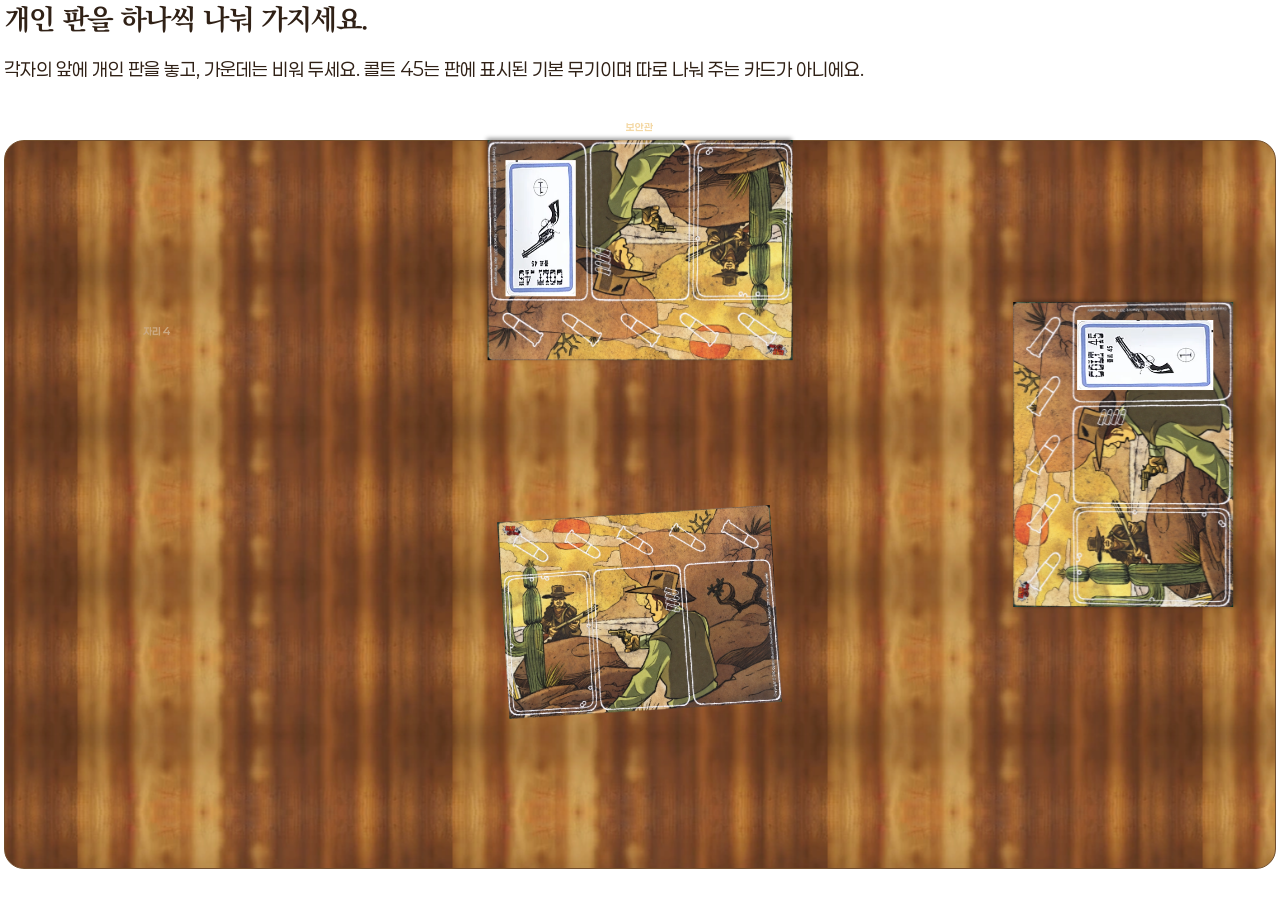
<file: setup-original.html>
<!doctype html><html lang="ko"><head><meta charset="utf-8"><meta name="viewport" content="width=device-width,initial-scale=1"><link rel="stylesheet" href="legacy-style.css"><link rel="stylesheet" href="legacy-figma.css"><link rel="stylesheet" href="paperlogy.css"><style>html,body{margin:0;background:transparent!important}main{padding:0!important;max-width:none!important;min-height:0!important}.setup-film{padding:0!important;background:transparent!important;border:0!important;box-shadow:none!important}.setup-film-caption{margin-top:18px!important}.setup-film-caption h3{font-size:25px!important;color:#302116!important}.setup-film-caption p{color:#302116!important;font-size:16px!important}.setup-film-caption>p:first-child{display:none}#setup-film-progress,#setup-film-back,#setup-film-next{display:none!important}.setup-film-board{width:100%;max-height:none!important}.setup-film-reference{margin:10px 0!important}.setup-film-reference img{width:100%;height:auto}.setup-film-touch{cursor:pointer}body{padding:0 4px 8px!important}.setup-film-board[data-stage="0"].is-dealing .setup-real-mat{animation:none!important}html,body{height:100%;overflow:hidden!important}main{height:100%;min-height:0!important}.setup-film{height:100%;display:flex;flex-direction:column}#setup-film-touch{min-height:0;flex:1;display:flex;flex-direction:column}.setup-film-board{height:calc(100svh - 205px)!important;min-height:200px;aspect-ratio:auto!important;flex:none}.setup-film-caption{margin-top:14px!important;min-height:175px}.setup-film-caption h3{font-size:23px!important;line-height:1.55!important;margin-bottom:10px!important}.setup-film-caption p{font-size:15px!important;line-height:1.8!important}.setup-film-reference{flex:1;min-height:0;display:flex;flex-direction:column;align-items:center;justify-content:center}.setup-film-reference[hidden]{display:none!important}.setup-film-reference img{max-height:70svh;width:100%;object-fit:contain}.setup-film-board .setup-real-mat>img{aspect-ratio:1479/1064}.setup-film-board .card-image{background-color:#e9d3ac}@media(max-height:540px){.setup-film-board{height:calc(100svh - 175px)!important;min-height:160px}.setup-film-caption{min-height:150px}.setup-film-caption h3{font-size:20px!important}.setup-film-caption p{font-size:13px!important}}
.setup-film-board[data-stage="0"] .setup-film-table-ring,.setup-film-board[data-stage="4"] .setup-film-table-ring{inset:4% 0 0!important;border-radius:20px!important;background:#674326 url('assets/figma-wood.webp') center/375px auto!important;border:1px solid #74502e!important}.setup-distribution{background:#674326 url('assets/figma-wood.webp') center/375px auto!important}.setup-distribution-title,.setup-distribution-person{color:#fff0d0!important;text-shadow:0 1px 3px #211308}
.setup-film-board[data-stage="0"] .setup-film-table-ring,.setup-film-board[data-stage="4"] .setup-film-table-ring{inset:0!important}.setup-film-board[data-stage="0"] .setup-film-seat,.setup-film-board[data-stage="4"] .setup-film-seat{width:24%!important}
.setup-film-caption{order:-1;margin:0 0 18px!important;min-height:0!important;flex:none}.setup-film-caption h3{font-family:'KoPub Batang',serif!important;font-size:28px!important;font-weight:700!important;line-height:1.5!important;letter-spacing:-1px;margin:0 0 12px!important}.setup-film-caption p{font-family:Paperlogy,sans-serif!important;font-size:18px!important;font-weight:400!important;line-height:1.8!important;word-break:keep-all}.setup-film-board{height:calc(100svh - 200px)!important;flex:1;min-height:190px;max-height:470px!important}#setup-film-touch{gap:0}.setup-film-reference{order:1}body{padding-top:0!important}@media(max-width:400px){.setup-film-caption h3{font-size:25px!important}.setup-film-caption p{font-size:16px!important}}
.setup-film-board[data-stage="0"] .setup-real-mat,.setup-film-board[data-stage="4"] .setup-real-mat{transform:rotate(var(--seat-rotation,0deg));transform-origin:center}.setup-film-board[data-stage="0"] .setup-dealt-hand,.setup-film-board[data-stage="4"] .setup-dealt-hand{transform:rotate(var(--seat-rotation,0deg));transform-origin:center}.sheriff-life-prompt{position:absolute;left:3%;right:3%;bottom:5%;padding:13px 8px;background:#eed8ac;color:#9d2b20;border:2px solid #9d2b20;text-align:center;font:700 16px/1.6 Paperlogy,sans-serif;z-index:20;word-break:keep-all}.sheriff-extra-bullet{filter:drop-shadow(0 0 4px #c42f22)}
html,body{-webkit-text-size-adjust:100%;text-size-adjust:100%}.setup-film-caption h3{overflow-wrap:break-word;white-space:normal!important}.setup-film-caption p{white-space:normal!important;overflow-wrap:break-word;line-height:1.75!important}.setup-motion-status{min-height:54px;padding:8px 0 0;box-sizing:border-box}.setup-motion-status[hidden]{display:none!important}.setup-motion-status .sheriff-life-prompt{position:static!important;margin:0;padding:7px 9px;font-size:14px;line-height:1.65;border:1px solid #9d2b20;box-sizing:border-box;white-space:normal}.setup-life-callout{font-size:14px!important;white-space:normal!important;line-height:1.6!important;padding:7px!important}.setup-film-caption{flex:none;position:relative;z-index:1}.setup-film-board{flex:1!important;min-height:150px!important;height:auto!important;max-height:none!important}.setup-film-board .setup-seat-label{white-space:nowrap;font-size:10px!important}.setup-film-board:not([data-stage="0"]):not([data-stage="4"]) .setup-film-seat.is-my-seat{max-width:94%}
.setup-film-board[data-stage="4"] .setup-dealt-hand{display:none!important}.setup-film-board[data-stage="4"] .setup-film-center{left:50%!important;right:auto!important;top:50%!important;transform:translate(-50%,-50%);width:114px!important;grid-template-columns:48px 48px!important;gap:18px!important}.setup-film-board[data-stage="4"] .setup-film-draw>.setup-card-reverse,.setup-film-board[data-stage="4"] .setup-film-discard>span{width:48px!important;height:72px!important;aspect-ratio:auto!important;min-height:0!important;max-height:72px!important}.setup-film-board[data-stage="4"] .setup-film-center b{font-size:11px!important;color:#ffe9c7!important;line-height:1.5;white-space:nowrap}.setup-motion-status .setup-turn-cue{position:static;left:auto;right:auto;bottom:auto;width:100%;font-size:14px;line-height:1.6;min-height:0;margin:0;padding:6px 9px;background:#ead3a7;color:#58351e;border:1px solid #9d794c;box-sizing:border-box}.setup-motion-status .setup-turn-cue:before{font-size:16px}.setup-film-board[data-stage="4"] .setup-film-seat{width:22%!important}
.setup-film-board[data-stage="4"] .setup-film-center{left:calc(50% - 57px)!important;top:calc(50% - 47px)!important;transform:none!important;animation:none!important}
</style></head><body><main><div class="setup-film"><div id="setup-film-progress"></div><div id="setup-film-touch" class="setup-film-touch"><div id="setup-film-board" class="setup-film-board" data-stage="0"><div class="setup-film-table-ring"></div><div id="setup-film-seats"></div><div class="setup-film-center"><div class="setup-film-draw"><span class="setup-card-reverse" aria-hidden="true">BANG!</span><b>뽑는 더미</b></div><div class="setup-film-discard" role="img" aria-label="버린 카드 더미를 놓을 빈 자리"><span aria-hidden="true"></span></div></div></div>
<div class="setup-film-caption"><p id="setup-film-step-label"></p><h3 id="setup-film-title"></h3><p id="setup-film-description"></p><div id="setup-motion-status" class="setup-motion-status" aria-live="polite" hidden></div></div></div><figure id="setup-film-reference" class="setup-film-reference" hidden><img src="assets/reference-card-clean.png" alt="참조표 카드"><p>참조표를 옆에 놓고 확인하세요.</p></figure><button id="setup-film-back"></button><button id="setup-film-next"></button></div></main><script src="setup-original.js?v=20261030-clear"></script></body></html>
</file>
<file: legacy-style.css>
@import url('https://fonts.googleapis.com/css2?family=Noto+Sans+KR:wght@400;500;600;700;800;900&family=Rye&display=swap');
:root{--paper:#f3e8ce;--ink:#35251d;--muted:#79634e;--red:#a33728;--gold:#c4974e;--line:#cbb68e;--wood:#37251e}*{box-sizing:border-box}html{scroll-behavior:smooth;scroll-padding-top:76px}body{margin:0;color:var(--ink);background:var(--wood);font-family:'Noto Sans KR',sans-serif;font-size:16px;line-height:1.75}button,input,select{font:inherit}button,a,input,select{-webkit-tap-highlight-color:transparent}button,a{touch-action:manipulation}button{cursor:pointer}a{color:inherit}button:focus-visible,a:focus-visible,input:focus-visible,select:focus-visible,summary:focus-visible{outline:3px solid #b26329;outline-offset:4px}main{max-width:1000px;margin:auto;background:var(--paper);background-image:url("data:image/svg+xml,%3Csvg viewBox='0 0 200 200' xmlns='http://www.w3.org/2000/svg'%3E%3Cfilter id='n'%3E%3CfeTurbulence type='fractalNoise' baseFrequency='.8' numOctaves='3' stitchTiles='stitch'/%3E%3C/filter%3E%3Crect width='100%25' height='100%25' opacity='.055' filter='url(%23n)'/%3E%3C/svg%3E")}h1,h2,h3,p{margin-top:0}h2{font-size:30px;line-height:1.4;letter-spacing:-1.4px;margin-bottom:14px}h3{font-size:20px;line-height:1.5;letter-spacing:-.7px}p{margin-bottom:16px}small{font-size:12px;line-height:1.65}button{border:0}button,summary{min-height:44px}.masthead{max-width:1000px;margin:auto;display:flex;align-items:center;gap:16px;padding:18px 36px;color:#f0dbab;border-bottom:1px solid #77583c;background:repeating-linear-gradient(0deg,#37251e 0,#37251e 4px,#3b2821 5px,#3b2821 7px)}.brand,.footer-brand{font-family:Rye,Georgia,serif;font-size:34px;letter-spacing:-2px;text-decoration:none;line-height:1}.masthead>span{font-size:9px;letter-spacing:2px;line-height:1.5}.masthead>span b{font-size:11px;letter-spacing:1px}.masthead button{margin-left:auto;background:transparent;color:#efdcb3;font-size:12px;border:1px solid #927248;padding:4px 12px}.hero{padding:56px 48px 100px;display:flex;align-items:center;position:relative;overflow:hidden;border-bottom:5px solid var(--wood)}.hero-copy{position:relative;z-index:2;flex:1}.eyebrow{font-size:10px;font-weight:800;letter-spacing:2.5px;color:var(--red);display:block;margin-bottom:14px}h1{font-size:46px;letter-spacing:-2.5px;line-height:1.38;margin-bottom:18px;font-weight:900}h1 em{font-style:normal;color:var(--red)}.hero p:not(.eyebrow){color:var(--muted);font-size:15px}.facts{display:flex;gap:0;margin:22px 0;font-size:11px;font-weight:700}.facts span+span{border-left:1px solid var(--line);margin-left:10px;padding-left:10px}.primary,.secondary{display:flex;align-items:center;justify-content:space-between;gap:16px;padding:15px 20px;text-decoration:none;font-weight:800;border:1px solid var(--ink);min-height:52px}.primary{background:var(--red);color:#fff3d8;box-shadow:3px 3px 0 #69402a;max-width:420px}.secondary{background:transparent;width:100%;margin-top:22px}.primary span{font-size:24px;line-height:1}.hero-art{width:230px;background:#dfc69c;border:1px solid #a17d4c;padding:16px 26px 12px;transform:rotate(7deg);box-shadow:7px 9px 0 #37251d16;position:relative;margin-left:28px;z-index:1}.wanted{display:block;font-family:Rye,Georgia,serif;font-size:28px;text-align:center;letter-spacing:1px;margin-bottom:12px;border-bottom:3px double #785234}.art-caption{font-size:10px;letter-spacing:2px;text-align:center;display:block;margin-top:10px;font-weight:800}.landscape{position:absolute;bottom:0;left:0;width:100%;height:80px;fill:#a4805344}.mode-nav{position:sticky;top:0;z-index:10;display:flex;border-bottom:1px solid var(--line);background:#efe0bfdc;backdrop-filter:blur(12px);padding:0 36px}.mode-nav button{background:transparent;flex:1;color:var(--muted);font-size:14px;font-weight:700;padding:18px 4px;border-bottom:3px solid transparent}.mode-nav button[aria-selected=true]{color:var(--red);border-color:var(--red)}.view{padding:40px 48px 20px}.view[hidden]{display:none}.section-head p{color:var(--muted);font-size:15px}.player-picker{padding:18px 0;border-top:3px double var(--line);border-bottom:3px double var(--line);margin:24px 0}.player-picker>span{font-size:14px;font-weight:700}.segmented{display:flex;gap:8px;margin:12px 0}.segmented button{background:#e7d8b8;flex:1;border:1px solid #baa078;font-weight:800;padding:8px}.segmented button[aria-pressed=true]{background:var(--wood);color:var(--paper);border-color:var(--wood)}#composition{font-size:13px;color:var(--muted);margin:0}.role-grid{display:grid;grid-template-columns:repeat(4,1fr);gap:20px;margin:28px 0}.role{display:flex;flex-direction:column;gap:12px;text-align:center}.role .card-image{width:100%;max-width:138px;margin:auto;filter:sepia(.16);box-shadow:3px 4px 0 #39251d18}.role h3{margin:0;color:var(--red);font-size:18px}.role p{font-size:13px;line-height:1.6;margin:0}.role small{color:var(--muted)}.tip{display:flex;gap:14px;padding:20px 0;border-top:1px solid var(--line);border-bottom:1px solid var(--line);margin:26px 0}.tip>span{font-size:28px;line-height:1.2;color:var(--red)}.tip b{font-size:15px}.tip p{font-size:14px;color:var(--muted);margin:7px 0 0}.paper-section,.turn-section,.combat-section,.end-section{margin-top:55px;padding-top:34px;border-top:3px double var(--ink)}.table-layout{padding:22px;background:repeating-linear-gradient(0deg,#44342a 0,#44342a 12px,#48372b 13px,#48372b 15px);color:var(--paper);border:5px solid #b39568;margin:24px 0}.table-label,.hand-label{font-size:12px;text-align:center;color:#ceb991}.table-label{margin-bottom:18px}.table-cards{display:grid;grid-template-columns:repeat(3,1fr);gap:18px;text-align:center}.table-cards>div>span{display:block;max-width:105px;margin:auto auto 8px;height:155px}.table-cards .card-image{max-height:155px;margin:auto;width:100px}.table-cards b{display:block;font-size:13px}.table-cards small{display:block;color:#d9c5a3;margin-top:5px}.card-back{background:repeating-linear-gradient(45deg,#764d31 0,#764d31 3px,#8b603d 3px,#8b603d 6px);border:5px double #d7bd8d;display:grid!important;place-content:center;font-family:Georgia,serif;font-size:48px;transform:rotate(-4deg)}.bullets{color:#e4b15c;text-align:center;letter-spacing:6px;margin:20px 0 14px;font-size:23px}.bullets span{letter-spacing:0;font-size:11px;margin-left:8px;color:#dbc79f}.hand-label{border-top:1px dashed #997b50;padding-top:13px}.setup-list{counter-reset:item;list-style:none;padding:0}.setup-list li{position:relative;padding:0 0 24px 39px}.setup-list li:before{counter-increment:item;content:counter(item);position:absolute;left:0;top:0;width:26px;height:26px;background:var(--red);color:var(--paper);text-align:center;line-height:26px;font-size:12px;font-weight:900;border-radius:50%}.setup-list b,.setup-list span{display:block}.setup-list b{font-size:16px}.setup-list span{font-size:14px;color:var(--muted);margin-top:4px}.ink-note{font-size:12px;color:var(--muted)}.turn-flow{display:flex;margin:25px 0;gap:16px}.turn-flow>div{flex:1;border-top:2px solid var(--ink);padding-top:12px}.turn-flow>div>span{font-family:Georgia,serif;font-size:28px;color:var(--red);font-weight:700}.turn-flow h3{font-size:17px;margin:6px 0}.turn-flow p{font-size:13px;color:var(--muted);margin:0}.rule-strip{border:1px solid #a78b60;background:#e7d3ac;padding:16px;margin:24px 0}.rule-strip>b{font-size:13px}.rule-strip p{font-size:14px;margin:4px 0 0}.rule-strip strong{color:var(--red)}.border-guide{display:flex;gap:24px}.border-guide>div{flex:1}.border-guide b{font-size:14px}.border-guide p{font-size:13px;color:var(--muted)}.border-sample{display:inline-block;width:14px;height:20px;vertical-align:middle;border:3px solid;margin-right:6px}.brown{border-color:#b17a37}.blue{border-color:#587391}details{border-bottom:1px solid var(--line)}summary{padding:16px 23px 16px 0;list-style:none;cursor:pointer;font-weight:700;font-size:15px;position:relative}summary:after{content:'+';position:absolute;right:2px;top:13px;font-size:22px;color:var(--red)}details[open]>summary:after{content:'−'}details p{font-size:14px;color:var(--muted);margin-bottom:20px}.text-button{padding:0;color:var(--red);background:none;text-decoration:underline;font-size:14px}.practice{margin-top:30px;padding:20px;border:1px dashed #a38558}.practice h3{font-size:16px}.quiz-options{display:flex;gap:8px}.quiz-options button{flex:1;font-size:12px;background:#e1cda6;border:1px solid #a78b60;padding:10px}.quiz-options button.chosen{background:var(--ink);color:var(--paper)}#quiz-result{font-size:12px;margin:14px 0 0;color:var(--muted)}.shootout{display:flex;gap:22px;align-items:center;justify-content:center;margin:28px 0}.visual-card{background:none;padding:0;width:150px;text-align:center;color:var(--ink)}.visual-card>b,.visual-card>small{display:block;margin-top:8px}.visual-card .card-image{box-shadow:4px 5px 0 #39251d18}.shoot-arrow{font-size:32px;color:var(--red)}.combat-caption{text-align:center;font-size:15px}.distance-demo{padding:24px;background:#e9dbba;border:1px solid var(--line);margin-top:30px}.distance-demo>p{font-size:14px;color:var(--muted)}.seat-map{height:240px;width:260px;margin:24px auto;position:relative}.seat-map:before{content:'TABLE';display:grid;place-items:center;position:absolute;inset:42px 27px;background:#66503a;border:7px double #b89967;border-radius:50%;color:#d8bf92;font-family:Georgia,serif;letter-spacing:4px;font-size:12px}.seat-map button{position:absolute;width:52px;height:52px;border-radius:50%;background:var(--paper);border:1px solid #b09568;color:var(--ink);font-size:13px;font-weight:700;left:calc(50% + var(--x) - 26px);top:calc(50% + var(--y) - 26px)}.seat-map button[aria-pressed=true]{background:var(--red);color:var(--paper);border-color:var(--red)}.seat-map button.me{background:var(--ink);color:var(--paper)}.distance-controls label{display:flex;align-items:center;gap:8px;font-size:13px;margin:12px 0}.distance-controls select{min-width:0;flex:1;padding:10px;background:#f8eed8;color:var(--ink);border:1px solid var(--line);font-size:13px}.distance-controls input{accent-color:var(--red);width:18px;height:18px}.distance-result{color:var(--red)!important;font-weight:800;font-size:16px!important;border-top:1px solid var(--line);padding-top:15px;margin-top:20px}.end-rules>div{padding:20px 0;border-bottom:1px solid var(--line)}.end-rules p{font-size:14px;color:var(--muted);margin:8px 0 0}.end-section>.primary{margin-top:30px;width:100%;max-width:none}.turn-ticket{display:grid;grid-template-columns:82px 1fr;gap:12px;border-top:3px double var(--ink);border-bottom:3px double var(--ink);padding:22px 0;font-size:14px}.turn-ticket b{color:var(--red)}.subheading{margin-top:32px}.search-box{display:flex;border:1px solid #a68b64;background:#fbf3e0;padding:8px 14px;gap:12px;align-items:center}.search-box span{font-size:24px}.search-box input{background:none;width:100%;min-width:0;border:none;padding:6px 0;color:var(--ink);font-size:15px}.filters{display:flex;gap:8px;overflow:auto;margin:16px 0 18px;padding-bottom:5px}.filters button{flex-shrink:0;background:transparent;border:1px solid var(--line);padding:8px 14px;color:var(--muted);font-size:12px;min-height:40px}.filters button[aria-pressed=true]{background:var(--ink);color:var(--paper);border-color:var(--ink)}.card-grid{display:grid;grid-template-columns:repeat(4,1fr);gap:25px 22px}.index-card{background:none;color:var(--ink);padding:0;display:flex;flex-direction:column;text-align:left}.index-card .card-image{width:100%;max-height:240px;max-width:155px;align-self:center;box-shadow:3px 4px 0 #35251d16}.index-card b{margin-top:12px;font-size:15px}.index-card small{color:var(--muted);margin-top:3px}.card-image{display:block;background-image:url('assets/cards.webp');background-repeat:no-repeat;flex-shrink:0}.card-image.loading{background-color:#dbc9a6}footer{margin:40px 48px 0;padding:30px 0;border-top:3px double var(--ink);color:var(--muted)}.footer-brand{color:var(--red);font-size:24px}footer>p{font-size:12px;margin:10px 0}footer summary{font-size:12px;font-weight:500}footer details p,footer details a{font-size:11px}dialog{background:var(--paper);color:var(--ink);border:2px solid #9d784a;padding:24px;max-width:500px;width:calc(100% - 28px);max-height:90dvh;overflow:auto;box-shadow:10px 10px 0 #160e0877}dialog::backdrop{background:#21170fe0;backdrop-filter:blur(3px)}.dialog-close{display:block;margin-left:auto;background:none;color:var(--muted);font-size:13px;padding:8px}.dialog-card{width:185px;max-width:70%;margin:12px auto 24px}.dialog-label{color:var(--red);font-size:11px;letter-spacing:2px;font-weight:700}.dialog-summary{font-size:18px;font-weight:800}.dialog-detail{color:var(--muted);font-size:15px}.dialog-note{font-size:13px;border-top:1px solid var(--line);padding-top:14px}#toast{position:fixed;bottom:25px;left:50%;transform:translateX(-50%);background:var(--wood);color:var(--paper);font-size:13px;padding:12px 20px;box-shadow:0 3px 15px #0003;z-index:50;display:none;max-width:90%;white-space:nowrap}@media(min-width:800px){.view{max-width:850px;margin:auto}.hero .primary{font-size:14px}.paper-section .section-head,.turn-section .section-head{max-width:550px}.table-layout{max-width:570px;margin-left:auto;margin-right:auto}.distance-demo{max-width:570px;margin-left:auto;margin-right:auto}.mode-nav{padding:0 150px}}@media(max-width:600px){body{font-size:15px}.masthead{padding:15px 20px;gap:12px}.brand{font-size:29px}.masthead>span{font-size:8px;letter-spacing:1.5px}.masthead>span b{font-size:10px}.hero{padding:33px 22px 75px;display:block}.hero-copy{z-index:2}.hero .eyebrow{font-size:9px;letter-spacing:2px}.hero h1{font-size:32px;letter-spacing:-1.6px;max-width:300px}.hero p:not(.eyebrow){font-size:13px;line-height:1.8;max-width:270px}.hero-art{position:absolute;right:-23px;top:110px;width:127px;padding:10px 12px;opacity:.3;transform:rotate(12deg);margin:0}.hero-art .wanted{font-size:15px;margin-bottom:7px}.art-caption{font-size:7px;letter-spacing:1px}.hero .primary{max-width:none;font-size:13px;position:relative;z-index:3;margin-top:24px}.hero .facts{font-size:10px}.landscape{height:50px}.mode-nav{padding:0 15px}.mode-nav button{padding:15px 3px;font-size:12px}.view{padding:30px 22px 12px}h2{font-size:25px;letter-spacing:-1.1px}.eyebrow{font-size:9px}.section-head p{font-size:14px}.role-grid{grid-template-columns:repeat(2,1fr);gap:25px 20px}.role .card-image{max-width:115px}.role h3{font-size:17px}.role p{font-size:13px}.role small{font-size:11px}.tip{padding:18px 0;gap:10px}.tip b{font-size:14px}.tip p{font-size:13px}.paper-section,.turn-section,.combat-section,.end-section{margin-top:38px;padding-top:28px}.table-layout{padding:17px 12px}.table-cards{gap:12px}.table-cards>div>span{height:124px;max-width:80px}.table-cards .card-image{width:80px;max-height:124px}.table-cards small{font-size:10px}.setup-list b{font-size:15px}.setup-list span{font-size:13px}.turn-flow{gap:10px}.turn-flow h3{font-size:15px}.turn-flow p{font-size:11px}.turn-flow>div>span{font-size:25px}.rule-strip p{font-size:13px}.border-guide{gap:15px}.border-guide p{font-size:12px}.border-guide b{font-size:13px}.practice{padding:16px}.practice h3{font-size:15px}.shootout{gap:16px}.visual-card{width:120px}.visual-card small{font-size:10px}.distance-demo{padding:20px 16px}.distance-demo h3{font-size:17px}.card-grid{grid-template-columns:repeat(2,minmax(0,1fr));gap:25px 20px}.index-card .card-image{max-width:135px}.index-card b{font-size:14px}.index-card small{font-size:11px}.turn-ticket{grid-template-columns:68px 1fr;font-size:12px}footer{margin:28px 22px 0}dialog{padding:20px}.dialog-summary{font-size:17px}.dialog-detail{font-size:14px}}@media(prefers-reduced-motion:reduce){html{scroll-behavior:auto}}@media(max-width:350px){.view{padding-left:16px;padding-right:16px}.hero{padding-left:16px;padding-right:16px}h1{font-size:28px!important}.masthead>span{display:none}.quiz-options{flex-direction:column}.table-cards .card-image{width:67px}.table-cards>div>span{max-width:67px;height:105px}}

.rule-ask h2{margin:8px 0 12px;font-size:clamp(25px,5vw,36px)}.rule-ask>p{line-height:1.7}.rule-ask form{margin-top:24px}.rule-ask label{display:block;font-weight:700;margin-bottom:8px}.rule-ask textarea{box-sizing:border-box;width:100%;resize:vertical;min-height:108px;max-height:320px;padding:14px;border:1px solid #a58a62;border-radius:10px;background:#fffaf0;color:#34281d;font:inherit;line-height:1.6}.rule-ask textarea:focus-visible{outline:3px solid #8d552d;outline-offset:3px}.rule-ask-actions{display:flex;align-items:center;justify-content:space-between;gap:16px;margin-top:12px}.rule-ask-actions small{line-height:1.6}.rule-ask-actions button{flex-shrink:0}.rule-answer{margin-top:24px;border-top:1px solid #b69c77;padding-top:20px;overflow-wrap:anywhere}.rule-answer h3{font-size:20px;margin:0 0 12px}.rule-answer p{line-height:1.8;white-space:pre-line}.rule-answer article+article{margin-top:20px}.rule-answer .secondary{margin-top:8px}@media(max-width:520px){.rule-ask-actions{align-items:stretch;flex-direction:column}.rule-ask-actions button{width:100%}}

#combat .recovery-gallery-panel #life-cap{margin:24px 0 0}#distance-demo .range-callout b{white-space:normal;word-break:keep-all;line-height:1.6}
</file>
<file: legacy-figma.css>
@font-face{font-family:'KoPub Batang';font-style:normal;font-weight:400;src:url('assets/kopub-batang-regular.ttf') format('truetype');font-display:swap}
@font-face{font-family:'KoPub Batang';font-style:normal;font-weight:700 900;src:url('assets/kopub-batang-bold.ttf') format('truetype');font-display:swap}
:root{--paper:#dec19a;--ink:#24170f;--muted:#57402c;--line:#ab865d;--red:#922c21;--wood:#56351f}body{background:#674326 url('assets/figma-wood.webp') center top/375px 154px repeat;color:var(--ink)}main{max-width:430px;background:transparent;background-image:none;min-height:100dvh}.masthead{max-width:430px;padding:12px 18px;gap:14px;background:#3a271ee8}.masthead[hidden],.mode-nav[hidden],footer[hidden],.home[hidden],.home-summary[hidden]{display:none}.masthead .brand{font-size:25px;color:#eed3a4}.masthead #home-back{margin:0;border:0;padding:4px 0}.masthead #share{margin-left:auto}.home{position:relative;container-type:inline-size;width:100%;min-height:100dvh;height:auto;aspect-ratio:375 / 1080;background:url('assets/figma-wood.webp') center top/100% auto repeat-y;isolation:isolate;overflow:hidden}.home-cover{position:absolute;inset:0 auto auto 0;width:100%;height:auto;z-index:-1;display:block}.home-intro{position:absolute;top:57.067cqw;left:4.8cqw;width:90.133cqw;min-height:26.667cqw;display:flex;align-items:center;justify-content:center;background:#cba880;border:1.5px solid #38281d;box-shadow:2px 3px 4px #1f130b35;padding:3.2cqw 1.6cqw}.home-intro p{font-family:'KoPub Batang',serif;font-weight:700;text-align:center;font-size:4.267cqw;line-height:6.4cqw;letter-spacing:-.13cqw;margin:0}.home-players{position:absolute;top:90.133cqw;left:6.4cqw;width:87.2cqw;display:flex;justify-content:space-between;gap:4cqw}.home-players button{font-family:'KoPub Batang',serif;font-weight:700;font-size:4.267cqw;line-height:1.3;min-height:44px;height:12cqw;width:17.6cqw;padding:0;color:#24170f;background:linear-gradient(135deg,#f1dcb6 5%,#b28454 68%,#68432b);border:1.5px solid #3d281b;box-shadow:1px 2px 3px #20140955}.home-players button[aria-pressed=true]{border:3px solid #71301f;background:linear-gradient(135deg,#e8c189,#9a6638);box-shadow:inset 0 0 0 1px #f5dca8}.home-summary{position:absolute;top:107.2cqw;left:5.6cqw;width:88.8cqw;min-height:32cqw;background:#cba880;border:1.5px solid #3d281b;box-shadow:3px 4px 6px #25180b55;display:flex;align-items:center;justify-content:space-between;gap:2.667cqw;padding:6.4cqw 3.733cqw;font-family:'KoPub Batang',serif}.home-summary:before{content:'';position:absolute;left:var(--pointer,7%);top:-3.8cqw;width:7cqw;height:7cqw;background:#cba880;border-top:1.5px solid #3d281b;border-left:1.5px solid #3d281b;transform:rotate(45deg);z-index:-1}.home-summary:after{content:'';position:absolute;top:0;left:calc(var(--pointer,7%) - .2cqw);width:7.6cqw;height:2px;background:#cba880}#home-composition{display:grid;grid-template-columns:repeat(2,1fr);column-gap:4cqw;row-gap:3.2cqw;font-size:4cqw;line-height:1.4;white-space:nowrap}#start{background:#a67b56;color:#24170f;border:1.5px solid #4c3220;box-shadow:inset 1px 1px 2px #e1bb9266;min-height:44px;width:23.2cqw;height:18.133cqw;flex-shrink:0;font-family:Georgia,serif;font-size:6.133cqw;line-height:1;padding:0}.home-search{position:absolute;top:165.6cqw;left:6.4cqw;width:87.2cqw;height:14.667cqw;min-height:44px;background:#cba880;border:1.5px solid #3d281b;color:#24170f;font-family:'KoPub Batang',serif;font-size:6.133cqw;line-height:1;font-weight:700;box-shadow:1px 2px 3px #20140955;padding:0}.sr-only{position:absolute;width:1px;height:1px;padding:0;margin:-1px;overflow:hidden;clip:rect(0,0,0,0);white-space:nowrap;border:0}.mode-nav{padding:0 12px;background:#dec19af2;top:0}.mode-nav button{font-size:12px}.view{margin:20px 14px;padding:26px 20px;background:#ead5adee;border:1.5px solid #523520;box-shadow:3px 4px 8px #22140b33}.view .paper-section,.view .turn-section,.view .combat-section,.view .end-section{margin-top:32px;padding-top:26px}h2{font-family:'KoPub Batang',serif;font-size:24px;letter-spacing:-.8px}.section-head p{font-size:14px}.role-grid{grid-template-columns:repeat(2,minmax(0,1fr));gap:24px 14px}.card-grid{grid-template-columns:repeat(2,minmax(0,1fr));gap:24px 16px}.index-card .card-image{max-width:130px}.role .card-image{max-width:110px}.turn-flow{gap:8px}.turn-flow h3{font-size:15px}.turn-flow p{font-size:11px}.rule-strip,.distance-demo{background:#d9bb8f}.table-layout{padding:18px 10px}.table-cards{gap:10px}.table-cards>div>span{max-width:78px;height:124px}.table-cards .card-image{width:78px;max-height:124px}.table-cards small{font-size:10px}.distance-demo{padding:18px 12px}.seat-map{max-width:100%}.shootout{gap:14px}.visual-card{width:115px}.visual-card small{font-size:10px}.turn-ticket{grid-template-columns:65px 1fr;font-size:12px}.search-box{background:#f5e6c8}.filters button{padding:8px 11px}.tip b{font-size:14px}.tip p{font-size:13px}footer{margin:24px 14px 0;padding:22px 20px;color:#2e2017;background:#e6cba3e8;border:1px solid #523520}dialog{background:#ecd8b4}.dialog-close{color:#4f3523}@media(max-width:350px){.home-intro p{font-size:4.267cqw}.home-players{top:91.2cqw}.home-summary{top:110cqw}.view{margin-left:10px;margin-right:10px;padding:22px 14px}.seat-map{width:248px}}@media(prefers-reduced-motion:no-preference){.home-summary{animation:panel-in .16s ease-out}@keyframes panel-in{from{opacity:0;transform:translateY(-4px)}to{opacity:1;transform:translateY(0)}}}

.home{background:none}.home-wood{position:absolute;top:191.2cqw;bottom:0;left:0;right:0;z-index:-2;background:url(assets/figma-wood.webp) center top/100% auto repeat-y}

.player-picker{border:0;padding:0;margin:22px 0}.role-heading{display:flex;align-items:center;justify-content:space-between;gap:12px}.role-heading h2{margin-bottom:0}.role-heading .eyebrow{margin-bottom:10px}.page-next{background:#a67b56;border:1.5px solid #4c3220;color:#24170f;padding:10px 13px;font-size:14px;font-weight:700;white-space:nowrap;min-height:44px}.board-photo{margin:24px 0}.board-photo a{display:block}.board-photo img{display:block;width:100%;height:auto;border:1px solid #967344}.board-photo figcaption{font-size:11px;line-height:1.6;color:var(--muted);margin-top:10px}.page-navigation{display:flex;gap:10px;margin-top:20px}.page-navigation button{flex:1;min-width:0;font-size:12px;padding:12px 10px;min-height:48px;margin:0;justify-content:center;box-shadow:none}.view#turn>.turn-section{margin-top:0;padding-top:0;border-top:0}

.illustrated-board{padding:18px 12px}.illustrated-board .table-label{margin-bottom:14px}.board-surface{position:relative;margin:0 0 16px;line-height:0}.board-surface>img{display:block;width:100%;height:auto}.board-slot{position:absolute;top:29%;bottom:6%;width:28%;display:flex;align-items:center;justify-content:center;line-height:1}.board-role{left:3%}.board-character{left:36%}.board-weapon{left:69%}.board-slot>span{display:block;width:78%;height:auto}.board-slot .card-image{width:100%;height:auto}.board-slot .card-back{width:78%;height:auto;aspect-ratio:2/3;font-size:clamp(24px,6vw,42px);border-width:3px;box-shadow:2px 3px 4px #271a1255}.board-legend b{font-size:15px}.board-legend small{font-size:11px}.illustrated-board .bullets{display:flex;align-items:center;justify-content:center;gap:6px;font-size:24px;letter-spacing:3px;margin:22px 0 18px}.illustrated-board .bullets span{font-size:11px;margin-left:6px}.illustrated-board .hand-label{font-size:11px;line-height:1.7}.illustrated-board .table-cards>div>span{height:auto}

.illustrated-board{background:none;border:0;padding:0;color:var(--ink);margin:10px 0 26px}.illustrated-board .board-legend b{color:var(--ink)}.illustrated-board .board-legend small{color:var(--muted);font-size:12px}.illustrated-board .hand-label{color:var(--muted);border-color:var(--line);margin-top:18px}.board-life{position:absolute;z-index:2;left:1.5%;right:1.5%;top:2%;height:22%;display:grid;grid-template-columns:repeat(5,1fr);align-items:center;justify-items:center;pointer-events:none}.board-life>img{display:block;width:82%;height:auto;filter:drop-shadow(1px 2px 1px #39230b60)}.board-life-caption{position:absolute;z-index:3;left:50%;top:22%;transform:translateX(-50%);background:#f3e2b6eb;border:1px solid #8f6c3b;padding:2px 7px;font-size:10px;font-weight:700;color:#392711;line-height:1.2;white-space:nowrap}.setup-content>.section-head .eyebrow{margin-bottom:16px}

#roles .role{background:transparent;border:0;padding:0;color:var(--ink);cursor:pointer;align-items:center}#roles .role .card-image{margin:0 auto}#roles .role:hover .card-image{outline:2px solid #9b6837;outline-offset:3px}#setup .setup-content>.section-head .eyebrow{font-size:16px;font-weight:900;letter-spacing:1px;line-height:1.5}#character-guide-link{display:inline-block;margin-top:12px;font-weight:700;color:#8a3323;text-decoration:underline;text-underline-offset:3px}

/* Local review changes: navigation, new rule tools and text cards. */
.mode-nav button[aria-current=page]{color:var(--red);border-bottom:3px solid var(--red);font-weight:900}
.home-intro{position:relative;top:auto;left:auto;width:90%;margin:57cqw auto 0;padding:12px 8px}.home-intro p{font-size:clamp(13px,3.8cqw,16px);line-height:1.75}.home-prompt{position:relative;text-align:center;margin:18px 10px 12px;font-size:15px;font-weight:700}.home-players,.home-summary,.home-search{position:relative;top:auto;left:auto;margin:0 auto 24px}.home-summary{margin-top:24px}.home-search{margin-top:34px}.home{aspect-ratio:auto;padding-bottom:32px;min-height:100dvh}.home-wood{top:150cqw}#start{font-family:inherit;font-size:18px}#home-composition{font-size:14px;gap:8px}
#roles .role h3{font-size:15px;overflow-wrap:anywhere}#roles .role p{margin:8px 0;line-height:1.65;font-weight:700}#roles .role small{color:var(--muted)}
.view#combat,.view#end{margin:20px 14px;padding:26px 20px}.defense-table{width:100%;border-collapse:collapse;font-size:12px;table-layout:fixed;margin:20px 0}.defense-table th,.defense-table td{border:1px solid var(--line);padding:8px 5px;overflow-wrap:anywhere;vertical-align:top}.defense-table button{background:none;color:var(--ink);padding:0;font-size:inherit;font-weight:700;width:100%;text-align:left}.defense-table tbody tr{cursor:pointer}.seat-map button.eliminated{opacity:.55;text-decoration:line-through;border-style:dashed}.seat-map button.eliminated{background:#c7ad88}.winner-widget{border-top:1px solid var(--line);padding-top:18px;margin-top:20px}.winner-widget label{display:flex;align-items:center;gap:10px;min-height:44px}.winner-result{font-size:20px;font-weight:900;margin:14px 0;color:var(--red)}.end-flow{padding-left:22px}.end-flow li{margin-bottom:14px}.quick-actions{display:flex;gap:6px;margin-bottom:20px}.quick-actions button{flex:1;min-width:0;padding:8px 4px;border:1px solid var(--ink);background:transparent;color:var(--ink);font-size:12px}#faq ul{padding-left:22px}#faq li{margin-bottom:10px}.index-card small{display:-webkit-box;-webkit-line-clamp:2;-webkit-box-orient:vertical;overflow:hidden}.index-card b{overflow-wrap:anywhere}.text-card{display:flex;flex-direction:column;justify-content:center;gap:10px;background:#ecd8b4;border:2px solid var(--line);padding:12px 8px;aspect-ratio:2/3;max-width:130px;width:100%;margin:auto;text-align:center;overflow-wrap:anywhere}.text-card>span{font-size:24px}.text-card b{font-size:14px}.text-card small{font-size:12px}.dialog-summary{font-size:20px;line-height:1.5}.turn-flow p{font-size:12px}
@media(max-width:350px){.view#combat,.view#end{margin:20px 10px;padding:22px 14px}.home-summary{padding:16px 10px}#home-composition{font-size:12px;gap:6px}.quick-actions{flex-wrap:wrap}}

#roles .role p{word-break:keep-all} .role-grid{align-items:start}

.barrel-tip{align-items:flex-start}.barrel-tip>.visual-card{width:90px;flex:0 0 90px;padding:0;background:none;color:var(--ink)}.barrel-tip>.visual-card b{display:block;margin-top:8px}.barrel-tip>div{min-width:0;flex:1}.barrel-tip p{margin:8px 0 16px}.barrel-tip p:last-child{margin-bottom:0}@media(max-width:350px){.barrel-tip{flex-direction:column}.barrel-tip>.visual-card{align-self:center;flex-basis:auto}}

/* Simple attack examples and a fixed six-player range illustration. */
.other-attacks{margin-top:26px}.attack-row{display:flex;align-items:flex-start;gap:16px;padding:22px 0;border-bottom:1px solid var(--line)}.attack-row>.visual-card{width:80px;flex:0 0 80px;padding:0;background:none;color:var(--ink)}.attack-row>.visual-card b{display:block;margin-top:8px;font-size:14px}.attack-row>div{flex:1;min-width:0;font-size:14px;line-height:1.8;word-break:keep-all}.attack-row p{margin:8px 0}.attack-row small{display:block;color:var(--red);font-weight:700;font-size:13px}.range-seats{position:relative;width:260px;max-width:100%;height:280px;margin:16px auto}.range-seats:before{content:'';position:absolute;inset:22% 16%;border-radius:50%;background:#654b37;border:4px double #b6986a}.range-center{position:absolute;inset:40% 25%;text-align:center;line-height:1.5;color:#f5e6c8;font-size:13px}.example-seat{position:absolute;left:var(--x);top:var(--y);transform:translate(-50%,-50%);width:56px;min-height:56px;border-radius:50%;display:flex;flex-direction:column;align-items:center;justify-content:center;line-height:1.3;border:2px solid #684832;background:#e5cdab;color:var(--ink)}.example-seat small{font-size:10px}.example-seat.me{background:var(--ink);color:#f5e6c8}.example-seat.reachable{background:var(--red);color:#fff3d8;border-color:var(--red)}.example-seat.unreachable{border-style:dashed;background:#ddc9ad;color:#594b40}.casualties{border-top:2px solid var(--line);padding-top:24px;margin-top:30px}.casualties .end-rules p{font-size:14px;line-height:1.9}.view#combat .border-guide{grid-template-columns:1fr;gap:18px}.view#combat .border-guide p{font-size:14px;line-height:1.8}.view#end>.end-rules>div{padding-top:0}.other-attacks h3,.casualties h3{font-size:20px}@media(max-width:350px){.attack-row{gap:12px}.attack-row>.visual-card{width:66px;flex-basis:66px}.attack-row>div{font-size:13px}}

/* Separate each main topic; keep card explanations beside their images. */
.view#combat{background:transparent;border:0;box-shadow:none;padding:0;margin:20px 14px}.view#combat .combat-panel{display:block;background:#ead5adf5;border:1.5px solid #523520;box-shadow:3px 4px 8px #22140b33;margin:0 0 22px;padding:24px 20px}.view#combat .combat-panel>h3{margin-top:0}.view#combat .attack-row{display:grid;grid-template-columns:80px minmax(0,1fr);align-items:start;gap:16px;margin:0;padding:22px 0}.view#combat .attack-row>.visual-card{width:80px;margin:0}.view#combat .attack-row>div{min-width:0}.view#combat .range-table-image{display:block;width:100%;max-width:320px;height:auto;margin:20px auto}.view#combat .border-guide{display:grid;grid-template-columns:1fr;gap:20px}.view#combat .page-navigation{padding:0 6px}@media(max-width:350px){.view#combat{margin:20px 10px}.view#combat .combat-panel{padding:22px 14px}.view#combat .attack-row{grid-template-columns:66px minmax(0,1fr);gap:12px}.view#combat .attack-row>.visual-card{width:66px}}

.view#combat .recovery-row{border-bottom:0;padding:16px 0}.recovery-row small{line-height:1.7}.sheriff-death{border-top:1px solid var(--line);padding-top:22px;margin-top:20px}.sheriff-death p{margin-top:10px;font-size:14px}

/* Beginner reading hierarchy: core actions first, qualifications on demand. */
.lesson-nav{display:flex;gap:4px;margin:0 0 18px;padding:0;border-bottom:1px solid var(--line)}.lesson-nav button{flex:1;min-width:0;background:transparent;color:var(--muted);font-size:12px;padding:10px 3px;border-bottom:3px solid transparent}.lesson-nav button[aria-current=step]{color:var(--red);font-weight:800;border-color:var(--red)}.lesson-kicker{font-size:12px;line-height:1.5;font-weight:700;color:var(--red);margin:0 0 10px}.view .section-head p{line-height:1.9}.view#combat .combat-panel{padding:24px 20px}.view#combat .extra-rules{padding:18px 20px}.extra-rules>summary{font-size:17px;font-weight:800;line-height:1.5;cursor:pointer}.extra-rules>summary small{display:block;font-weight:400;color:var(--muted);font-size:12px;margin:6px 0 0}.extra-rules[open]>summary{margin-bottom:18px}.inline-more{margin:18px 0;border-top:1px solid var(--line);border-bottom:1px solid var(--line);padding:0;background:transparent}.inline-more>summary{padding:12px 0;font-size:14px;line-height:1.6;cursor:pointer}.inline-more[open]>summary{margin-bottom:12px}.inline-more>small{display:block;margin:0 0 14px;font-size:13px;line-height:1.8}.barrel-tip .inline-more{margin-bottom:0}.view#combat .life-zero>p{font-size:15px}.view#combat .removal-rules>div{padding:12px 0;border:0}.view#combat .removal-rules p{line-height:1.85;font-size:14px}.view#combat .casualties .end-rules{margin-top:0}.view#combat .sheriff-death{font-size:14px;padding-top:16px}.view#turn .turn-flow{display:grid;grid-template-columns:1fr;gap:0;margin:24px 0}.view#turn .turn-flow>div{display:grid;grid-template-columns:40px minmax(0,1fr);column-gap:14px;padding:20px 0;border-top:1px solid var(--line)}.view#turn .turn-flow>div>span{grid-row:1/3;font-size:24px}.view#turn .turn-flow h3{font-size:19px;margin:0 0 8px}.view#turn .turn-flow p{font-size:15px;line-height:1.8;margin:0}.view#turn .turn-flow br{display:none}.view#turn .rule-strip{background:transparent;border:0;border-left:3px solid var(--red);padding:0 0 0 16px;margin:20px 0 26px}.view#turn .rule-strip p{font-size:14px;line-height:1.9}.practice-group{margin:24px 0}.practice-group>summary{font-size:14px;font-weight:700}.practice-group .practice{margin-top:16px}.victory-outcomes{margin-top:24px}.victory-outcomes article{display:grid;grid-template-columns:30px minmax(0,1fr);gap:14px;border-top:1px solid var(--line);padding:22px 0}.victory-outcomes article>span{font-size:14px;color:var(--muted);padding-top:3px}.victory-outcomes h3{font-size:18px;margin:0 0 6px}.victory-outcomes p{font-size:14px;margin:0 0 12px;line-height:1.8}.victory-outcomes b{font-size:20px;color:var(--red)}.continue-note{padding:16px 0;border-top:1px solid var(--line);font-weight:700;font-size:14px}.quick-actions{display:grid;grid-template-columns:1fr 1fr;gap:8px}.quick-actions button{font-size:13px;text-align:left;padding:12px 10px;line-height:1.5;background:#f1dfbc}.view#play .turn-ticket{background:transparent;border:0;border-top:1px solid var(--line);border-bottom:1px solid var(--line);padding:18px 0;margin:24px 0}.view#play #faq summary{font-size:14px;line-height:1.7}.view#play #faq li{font-size:14px;line-height:1.8}.view#cards .index-card b{font-size:13px;line-height:1.6}.view#cards #cards-return{font-size:13px;margin:12px 0 18px;min-height:44px}.view#cards .filters{flex-wrap:wrap;overflow:visible;gap:6px}.view#cards .filters button{font-size:12px;padding:7px 9px}.view p,.view li{text-wrap:pretty;word-break:keep-all;overflow-wrap:break-word}@media(max-width:350px){.view#combat .combat-panel{padding:22px 14px}.lesson-nav button{font-size:11px}}

.view#combat>.lesson-nav{background:#ead5adf5;padding:4px 12px;border:1px solid #523520}.view#turn .turn-flow p{max-width:28ch}

.view#combat .weapon-example{border:0;padding:8px 0 16px}.view#combat .border-example{display:block;width:95px;max-width:100%;padding:0;margin:0 0 14px;background:transparent;color:var(--ink)}.border-example b{display:block;margin-top:8px;font-size:13px}

.view#combat .weapon-example{position:relative;align-items:stretch}.weapon-example>div{display:flex;flex-direction:column;justify-content:space-between}.range-callout{display:flex;align-items:center;gap:8px;color:var(--red);margin-bottom:12%;position:relative;left:-22px;width:calc(100% + 22px)}.range-callout>span{font-size:32px;line-height:1}.range-callout>b{font-size:12px;line-height:1.6}.weapon-example>div>p{margin-top:0}

.learning-divider{padding:12px 10px 20px;color:#f4dfb9}.learning-divider h3{font-size:19px;margin:0 0 8px}.learning-divider p{font-size:13px;margin:0}.view#combat .combat-panel>.barrel-tip{border-top:0;padding-top:0;margin-top:16px}.view#combat .combat-panel>.recovery-row{border-bottom:0}

/* Shared aged-paper surface and aligned home content edges. */
.home{--home-panel-width:90%}.home .home-intro,.home .home-search{width:var(--home-panel-width);margin-left:auto;margin-right:auto;left:auto;right:auto;box-sizing:border-box;border:1px solid #735333;background-color:#e5c997;background-image:url("data:image/svg+xml,%3Csvg xmlns='http://www.w3.org/2000/svg' width='180' height='180'%3E%3Cfilter id='n'%3E%3CfeTurbulence type='fractalNoise' baseFrequency='.65' numOctaves='3' stitchTiles='stitch'/%3E%3C/filter%3E%3Crect width='100%25' height='100%25' filter='url(%23n)' opacity='.13'/%3E%3C/svg%3E"),radial-gradient(ellipse at 50% 40%,#f4e3bc 12%,#e1c38e 72%,#ba8d55 100%);box-shadow:inset 0 0 16px #8d5d2d55,inset 0 0 3px #70451e80,2px 4px 5px #24170f40;color:#302014}.home .home-intro{padding:18px 14px}.home .home-intro p{word-break:keep-all;text-wrap:pretty;line-height:1.85}.home .home-search{display:block;height:auto;min-height:58px;padding:16px 10px;font-size:clamp(20px,5.5cqw,25px)}#home-composition{font-size:18px;font-weight:700;grid-template-columns:repeat(2,max-content);column-gap:10px;row-gap:10px}#start{font-weight:700}.home .home-summary{width:90%;padding:20px 12px;gap:10px}.home #start{width:20%;min-width:60px;height:68px;flex-shrink:0}@media(max-width:350px){.home .home-summary{flex-wrap:wrap}#home-composition{font-size:18px;grid-template-columns:repeat(2,max-content);column-gap:10px;width:100%;justify-content:space-between}.home #start{width:100%;height:46px}.home .home-intro{padding:16px 12px}}

#roles .role>.card-image,#roles .role>.text-card{width:110px;max-width:100%;height:165px;aspect-ratio:2/3;box-sizing:border-box}#roles .role h3{min-height:24px}

/* User-provided aged paper: use the actual stains and worn edges. */
.home .home-intro,.home .home-search{background-color:#ecd3a0;background-image:url('assets/aged-paper-reference.png');background-size:100% 100%;background-position:center;background-repeat:no-repeat;border:0;box-shadow:1px 3px 6px #2b190b66;color:#2f1a0d;text-shadow:0 1px 0 #ffedc855}.home .home-intro{padding:22px 20px}.home .home-search{padding:20px 14px;min-height:64px}

#home-composition{display:grid;grid-template-columns:repeat(2,max-content);text-align:left;justify-items:start;column-gap:18px}#home-composition>span{display:block;margin:0;padding:0;text-align:left}

details[open]>summary small{display:none!important}.dialog-detail .essential-rule{color:var(--ink);margin-bottom:14px}.dialog-detail .essential-rule strong{font-weight:800}.dialog-detail li{margin-bottom:8px}

.view#combat .weapon-example{grid-template-columns:110px minmax(0,1fr);gap:20px;align-items:start}.view#combat .weapon-example>.visual-card{width:110px}.weapon-example>div{justify-content:flex-start;padding-top:38px}.weapon-example .range-callout{position:relative;left:-15px;width:calc(100% + 15px);margin:0 0 16px;align-items:flex-start;gap:5px}.weapon-example .range-callout>span{font-size:38px;margin-top:6px}.weapon-example .range-callout>b{font-size:13px}.weapon-example>div>p{font-size:14px;line-height:1.85;margin:0}.barrel-steps{margin:12px 0;padding-left:20px;font-size:14px;line-height:1.9}.barrel-steps li{margin-bottom:10px}@media(max-width:350px){.view#combat .weapon-example{grid-template-columns:100px minmax(0,1fr);gap:12px}.view#combat .weapon-example>.visual-card{width:100px}.weapon-example>div{padding-top:14px}.weapon-example .range-callout>b{font-size:12px}.weapon-example>div>p{font-size:13px}}

/* Combat topic headings share the first section's editorial title style. */
.view#combat .combat-panel>.section-head>h2,.view#combat .combat-panel>h3,.view#combat details.combat-panel>summary,.view#combat .learning-divider>h3{font-family:'KoPub Batang',serif;font-size:24px;font-weight:700;line-height:1.4;letter-spacing:-.8px;color:var(--red);text-wrap:balance}.view#combat details.combat-panel>summary>span{font:inherit;color:inherit}.view#combat .combat-panel>.lesson-kicker,.view#combat .section-head>.lesson-kicker{color:var(--red)}.view#combat .learning-divider{background:#ead5adf5;padding:20px;margin-bottom:22px}.view#combat .learning-divider>p{color:var(--muted)}

.ending-diagram{margin:28px 0 22px}.flow-question{border:1.5px solid #745031;background:#f3e2bd;text-align:center;padding:16px 8px;font-size:14px;font-weight:700;line-height:1.7}.flow-root{background:var(--ink);color:#f8e9cc;font-size:18px;padding:18px 8px}.flow-branches{display:grid;grid-template-columns:minmax(0,1fr) minmax(0,1fr);gap:12px}.flow-branch{min-width:0}.flow-connector{display:flex;flex-direction:column;align-items:center;gap:2px;color:var(--red);font-weight:700;padding:10px 0;font-size:13px}.flow-connector>span:last-child{font-size:24px;line-height:1}.flow-branch>.flow-question{min-height:88px;display:flex;align-items:center;justify-content:center}.flow-leaf{position:relative;text-align:center;margin-top:16px}.flow-answer{display:block;color:var(--muted);font-size:12px;line-height:1.6;margin-bottom:6px}.flow-leaf strong{display:block;border:1.5px solid var(--red);background:#e8c89d;color:var(--red);padding:14px 4px;font-size:16px;line-height:1.6}.flow-leaf.ongoing strong{border-color:#7b654d;color:var(--ink);background:transparent}.ending-diagram figcaption{margin-top:20px;color:var(--muted);font-size:12px;text-align:center}@media(max-width:350px){.flow-branches{gap:8px}.flow-question{font-size:12px;padding:12px 5px}.flow-root{font-size:17px}.flow-leaf strong{font-size:14px}}

/* Wood background supplied by the user, shared by every view. */
body{background:#805637 url('assets/user-wood.png') center top/313px 406px repeat}.home{background:url('assets/user-wood.png') center top/313px 406px repeat}.home-wood{background:url('assets/user-wood.png') center top/313px 406px repeat}

.view#combat .casualties,.view#combat .casualties *{color:#21170f!important}.view#combat .casualties .end-rules>div{border:0;padding-top:0}.survival-steps{padding:0;list-style:none;counter-reset:survival;margin:24px 0}.survival-steps>li{counter-increment:survival;position:relative;padding:0 0 20px 34px;margin-bottom:20px;border-bottom:1px solid var(--line)}.survival-steps>li:before{content:counter(survival);position:absolute;left:0;top:0;font-size:18px;font-weight:800}.survival-steps>li>b{font-size:16px}.view#combat .casualties .survival-steps p{font-size:15px;line-height:1.85;margin:10px 0 0}.view#combat .casualties .inline-more{margin-top:18px}.view#combat .casualties .sheriff-death p{font-size:15px;line-height:1.85}

.view#combat .combat-panel>.section-head>h2,.view#combat .combat-panel>h3,.view#combat details.combat-panel>summary,.view#combat details.combat-panel>summary>span,.view#combat .learning-divider>h3{color:#21170f}


.weapon-example .range-pointer{position:absolute;inset:0;width:100%;height:100%;overflow:visible;pointer-events:none;color:var(--red);z-index:1}.weapon-example .range-callout{left:0;width:100%;padding-left:8px}

.use-timing{display:block;font-family:inherit;font-size:11px;font-weight:700;line-height:1.6;color:var(--red);padding:6px 0;margin:0 0 8px;text-align:left;word-break:keep-all}.shootout .use-timing{font-size:10px;text-align:center;min-height:40px}.weapon-example>.visual-card>.use-timing{font-size:10px}.learning-divider>.primary{width:100%;margin:18px 0;font-size:15px}.decision-branches{display:grid;gap:24px}.decision-branch{min-width:0}.branch-label{margin:18px 0 10px;font-size:14px;font-weight:800;color:var(--red)}.decision-fork{display:block;width:100%;height:44px;color:var(--red)}.decision-results{display:grid;grid-template-columns:minmax(0,1fr) minmax(0,1fr);gap:12px}.decision-results>div{text-align:center}.decision-results span{display:block;font-size:12px;margin:0 0 8px}.decision-results strong{display:flex;justify-content:center;align-items:center;min-height:64px;padding:10px 5px;border:1.5px solid var(--red);color:var(--red);font-size:16px;background:#ead0a8;line-height:1.6}.decision-branch .flow-question{font-size:16px}.decision-results strong{word-break:keep-all}@media(max-width:350px){.decision-results strong{font-size:14px}.decision-branch .flow-question{font-size:14px}}

.view#combat .attack-row .ability-headline{display:block;font-size:19px;font-weight:800;line-height:1.6;margin-bottom:10px}

.barrel-subsection{border-top:1px solid var(--line);margin-top:26px;padding-top:26px}.view#combat .barrel-subsection>h3{font-family:'KoPub Batang',serif;font-size:24px;font-weight:700;line-height:1.4;letter-spacing:-.8px;color:#21170f;margin:0 0 18px}.barrel-subsection .barrel-tip{padding-top:0;border-top:0;margin-bottom:0;padding-bottom:0;border-bottom:0}.view#combat .casualties>.lesson-kicker{color:var(--red)!important}.view#combat .casualties .survival-card{margin-top:18px;border:0;padding:16px 0}.view#combat .casualties .survival-card>div>b{font-size:17px;line-height:1.7}.view#combat .casualties .survival-card p{font-size:15px;line-height:1.9;margin-top:10px}.elimination-result{border-top:1px solid var(--line);padding:20px 0 4px;margin-top:10px}.elimination-result>b{font-size:17px}.view#combat .casualties .elimination-result p{font-size:15px;line-height:1.9;margin:10px 0}.view#combat .casualties .inline-more{margin:18px 0}

/* Additional rules share the existing card presentation. */

.view#extra,.view#end{margin:20px 14px;padding:26px 20px}
.view#extra,.view#end{margin:20px 10px;padding:22px 14px}
.view#extra .border-guide{grid-template-columns:1fr;gap:18px}
.view#extra .border-guide p{font-size:14px;line-height:1.8}


/* Separate each main topic; keep card explanations beside their images. */
.view#extra{background:transparent;border:0;box-shadow:none;padding:0;margin:20px 14px}
.view#extra .combat-panel{display:block;background:#ead5adf5;border:1.5px solid #523520;box-shadow:3px 4px 8px #22140b33;margin:0 0 22px;padding:24px 20px}
.view#extra .combat-panel>h3{margin-top:0}
.view#extra .attack-row{display:grid;grid-template-columns:80px minmax(0,1fr);align-items:start;gap:16px;margin:0;padding:22px 0}
.view#extra .attack-row>.visual-card{width:80px;margin:0}
.view#extra .attack-row>div{min-width:0}
.view#extra .range-table-image{display:block;width:100%;max-width:320px;height:auto;margin:20px auto}
.view#extra .border-guide{display:grid;grid-template-columns:1fr;gap:20px}
.view#extra .page-navigation{padding:0 6px}
.view#extra{margin:20px 10px}
.view#extra .combat-panel{padding:22px 14px}
.view#extra .attack-row{grid-template-columns:66px minmax(0,1fr);gap:12px}
.view#extra .attack-row>.visual-card{width:66px}


.view#extra .recovery-row{border-bottom:0;padding:16px 0}
.view#extra .combat-panel{padding:24px 20px}
.view#extra .extra-rules{padding:18px 20px}
.view#extra .life-zero>p{font-size:15px}
.view#extra .removal-rules>div{padding:12px 0;border:0}
.view#extra .removal-rules p{line-height:1.85;font-size:14px}
.view#extra .casualties .end-rules{margin-top:0}
.view#extra .sheriff-death{font-size:14px;padding-top:16px}
.view#extra .combat-panel{padding:22px 14px}


.view#extra>.lesson-nav{background:#ead5adf5;padding:4px 12px;border:1px solid #523520}


.view#extra .weapon-example{border:0;padding:8px 0 16px}
.view#extra .border-example{display:block;width:95px;max-width:100%;padding:0;margin:0 0 14px;background:transparent;color:var(--ink)}


.view#extra .weapon-example{position:relative;align-items:stretch}
.view#extra .combat-panel>.barrel-tip{border-top:0;padding-top:0;margin-top:16px}
.view#extra .combat-panel>.recovery-row{border-bottom:0}


.view#extra .weapon-example{grid-template-columns:110px minmax(0,1fr);gap:20px;align-items:start}
.view#extra .weapon-example>.visual-card{width:110px}
.view#extra .weapon-example{grid-template-columns:100px minmax(0,1fr);gap:12px}
.view#extra .weapon-example>.visual-card{width:100px}


/* Combat topic headings share the first section's editorial title style. */
.view#extra .combat-panel>.section-head>h2,.view#extra .combat-panel>h3,.view#extra details.combat-panel>summary,.view#extra .learning-divider>h3{font-family:'KoPub Batang',serif;font-size:24px;font-weight:700;line-height:1.4;letter-spacing:-.8px;color:var(--red);text-wrap:balance}
.view#extra details.combat-panel>summary>span{font:inherit;color:inherit}
.view#extra .combat-panel>.lesson-kicker,.view#extra .section-head>.lesson-kicker{color:var(--red)}
.view#extra .learning-divider{background:#ead5adf5;padding:20px;margin-bottom:22px}
.view#extra .learning-divider>p{color:var(--muted)}


.view#extra .casualties,.view#extra .casualties *{color:#21170f!important}
.view#extra .casualties .end-rules>div{border:0;padding-top:0}
.view#extra .casualties .survival-steps p{font-size:15px;line-height:1.85;margin:10px 0 0}
.view#extra .casualties .inline-more{margin-top:18px}
.view#extra .casualties .sheriff-death p{font-size:15px;line-height:1.85}


.view#extra .combat-panel>.section-head>h2,.view#extra .combat-panel>h3,.view#extra details.combat-panel>summary,.view#extra details.combat-panel>summary>span,.view#extra .learning-divider>h3{color:#21170f}


.view#extra .attack-row .ability-headline{display:block;font-size:19px;font-weight:800;line-height:1.6;margin-bottom:10px}
.view#extra .barrel-subsection>h3{font-family:'KoPub Batang',serif;font-size:24px;font-weight:700;line-height:1.4;letter-spacing:-.8px;color:#21170f;margin:0 0 18px}
.view#extra .casualties>.lesson-kicker{color:var(--red)!important}
.view#extra .casualties .survival-card{margin-top:18px;border:0;padding:16px 0}
.view#extra .casualties .survival-card>div>b{font-size:17px;line-height:1.7}
.view#extra .casualties .survival-card p{font-size:15px;line-height:1.9;margin-top:10px}
.view#extra .casualties .elimination-result p{font-size:15px;line-height:1.9;margin:10px 0}
.view#extra .casualties .inline-more{margin:18px 0}
.view#extra>.section-head{padding:24px 20px;background:#ead5adf5;border:1.5px solid #523520;margin-bottom:22px}.view#extra>.section-head h2{font-family:'KoPub Batang',serif;font-size:24px;color:var(--ink)}.view#extra .extra-rules{padding:18px 20px}.view#extra .extra-rules>summary{font-family:'KoPub Batang',serif;font-size:24px;color:var(--ink)}.view#turn{background:transparent;border:0;box-shadow:none;padding:0;margin:20px 14px}.view#turn>.lesson-nav{background:#ead5adf5;padding:4px 10px;border:1px solid #523520}.view#turn>.turn-section,.view#turn>.turn-rules-panel{background:#ead5adf5;border:1.5px solid #523520;box-shadow:3px 4px 8px #22140b33;padding:24px 20px;margin:0 0 22px}.view#turn>.turn-section{padding:24px 20px!important}.view#turn .rule-strip{border:0;margin:0 0 20px;padding:0}.rule-strip h3{font-family:'KoPub Batang',serif;font-size:22px;margin-bottom:20px}.turn-limits{margin:0}.turn-limits>div{display:grid;grid-template-columns:minmax(0,1fr) minmax(0,1fr);gap:12px;padding:14px 0;border-top:1px solid var(--line);font-size:14px;line-height:1.7}.turn-limits dt{font-weight:700}.turn-limits dd{margin:0;text-align:right}.turn-limits strong{font-size:19px;color:var(--red)}.lesson-nav button{font-size:11px}@media(max-width:350px){.view#turn{margin:20px 10px}.view#turn>.turn-section,.view#turn>.turn-rules-panel{padding:22px 14px!important}.lesson-nav button{font-size:10px}}

#roles .role h3{font-weight:900}


.view#extra>details.combat-panel.extra-rules:not([open]){padding:12px 20px;margin-bottom:12px}.view#extra>details.combat-panel.extra-rules:not([open])>summary{font-size:21px;min-height:44px;line-height:1.4}.view#extra>details.combat-panel.extra-rules:not([open])>summary small{margin-top:3px;line-height:1.5}


#learn .role-heading h2{color:#351e0f;font-size:35px;line-height:1.3;letter-spacing:-1.2px;text-wrap:balance}#learn>p{font-size:13px}#roles .role h3{font-size:18px;font-weight:900;line-height:1.5;min-height:0;margin:8px 0 4px}#roles .role p{margin:0;font-size:13px;line-height:1.6}#roles .role{gap:0}#roles.role-grid{row-gap:20px}#learn .player-picker{margin:18px 0}.setup-character-example{display:grid;grid-template-columns:96px minmax(0,1fr);gap:16px;margin-top:16px;align-items:start}.setup-character-example>.visual-card{position:relative;width:96px;padding:0;background:none}.setup-character-example>div{font-size:14px;line-height:1.8}.setup-character-example p{font-size:13px;margin:10px 0}.setup-list .life-label{font-size:16px;color:var(--red)}.character-life-highlight{position:absolute;right:3%;top:9%;width:18%;height:28%;border:2px solid var(--red);border-radius:8px;pointer-events:none}.setup-example-title{margin:30px 0 18px;font-family:'KoPub Batang',serif;font-size:21px}.setup-character-example #character-guide-link{font-size:13px;margin-top:0}.setup-list li>span>strong{font-weight:900;color:var(--ink)}@media(max-width:350px){#learn .role-heading h2{font-size:30px}#roles .role h3{font-size:18px}.setup-character-example{grid-template-columns:80px minmax(0,1fr);gap:12px}.setup-character-example>.visual-card{width:80px}}

.barrel-condition{margin:14px 0 8px;font-weight:700}.view#combat .survival-summary{padding:12px 0 18px;margin-top:12px}.view#combat .survival-summary>b{font-size:17px;line-height:1.7}.view#combat .casualties .survival-summary p{font-size:15px;line-height:1.9;margin:12px 0 0}

.view#combat .barrel-tip .barrel-condition{font-size:16px;line-height:1.7}.view#combat .weapon-example .range-callout>b{font-size:16px;line-height:1.6}.view#combat .weapon-example>div{padding-top:0}.view#combat .weapon-example .range-callout{margin-top:0;padding-left:0}.view#combat .casualties .removal-rules>div>b,.view#combat .casualties .sheriff-death>b{display:block;color:#191d8f!important;font-size:18px;font-weight:800;line-height:1.6;margin-bottom:10px}

/* Always-visible elimination rewards and numbered deputy rules. */
.view#combat .casualties .removal-rules{margin:24px 0 0;border-top:1px solid var(--line);padding-top:18px}.view#combat .casualties .removal-rules>h4{font-size:14px;line-height:1.6;margin:0 0 18px}.view#combat .casualties .deputy-rules{padding-left:24px;margin:0;font-size:14px;line-height:1.85}.view#combat .casualties .deputy-rules>li{padding-left:4px;margin-bottom:18px}.view#combat .casualties .deputy-rules>li::marker{font-weight:800}

.view#extra .judgment-rules ol{padding-left:22px;margin:12px 0;font-size:14px;line-height:1.85}.view#extra .judgment-rules li{margin:0 0 12px;padding-left:2px}

/* Shared lesson frame, compact extra-rule controls, and clear ending conditions. */
.view .page-navigation>.secondary{background:#ead5ad;color:#21170f;border:1px solid #523520}
.view#extra>details.combat-panel.extra-rules{padding:12px 16px;margin-bottom:12px}
.view#extra>details.combat-panel.extra-rules>summary,.view#extra>details.combat-panel.extra-rules:not([open])>summary{font-size:18px;line-height:1.4;min-height:44px}
.view#extra>details.combat-panel.extra-rules>summary small{font-size:12px;margin-top:3px;line-height:1.5}
.view#combat .casualties .removal-rules{margin-top:12px;padding-top:0;border-top:0}
.view#end{background:transparent;border:0;box-shadow:none;padding:0;margin:20px 14px}
.view#end>.lesson-nav{background:#ead5adf5;padding:4px 10px;border:1px solid #523520}
.view#end>.ending-panel{background:#ead5adf5;border:1.5px solid #523520;box-shadow:3px 4px 8px #22140b33;padding:24px 20px;margin:0 0 22px}
.ending-outcomes>article{display:grid;grid-template-columns:30px minmax(0,1fr);gap:12px;padding:22px 0;border-top:1px solid var(--line)}
.ending-outcomes>article>span{font-size:20px;font-weight:800;color:var(--red);line-height:1.6}
.ending-outcomes h3{font-size:19px;line-height:1.6;color:#191d8f;margin:0 0 8px}
.ending-outcomes p{font-size:15px;line-height:1.85;margin:0}.ending-panel .continue-note{font-size:15px;line-height:1.85;border-top:1px solid var(--line);padding-top:18px}
@media(max-width:350px){.view#end{margin:20px 10px}.view#end>.ending-panel{padding:22px 14px}.view#extra>details.combat-panel.extra-rules{padding:10px 14px}}

/* Local preparation tabs and clearer role heading. */
#learn .role-heading h2{color:var(--red);font-size:37px;line-height:1.4;margin-bottom:12px}#learn>p{font-size:14px;line-height:1.8}#roles .role h3{color:var(--red);font-size:19px;margin-top:12px}
.setup-tabs{display:flex;gap:8px;margin:0 0 24px;border-bottom:1px solid var(--line)}.setup-tabs>button{flex:1;min-width:0;min-height:48px;font-size:14px;background:transparent;color:var(--ink);padding:10px 6px;border-bottom:3px solid transparent}.setup-tabs>button[aria-pressed=true]{color:var(--red);border-color:var(--red);font-weight:800}.setup-types>p{font-size:14px;line-height:1.8}.setup-types .attack-row{display:grid;grid-template-columns:80px minmax(0,1fr);gap:18px}.setup-types .attack-row>div>b{color:var(--red);font-size:17px}.setup-types .attack-row p{font-size:14px;line-height:1.85}.setup-types .visual-card>b{font-size:12px}.setup-types[hidden],.setup-content[hidden]{display:none!important}@media(max-width:350px){#learn .role-heading h2{font-size:32px}.setup-tabs>button{font-size:12px}.setup-types .attack-row{grid-template-columns:66px minmax(0,1fr);gap:12px}}

/* Compact rule rows retain a comfortable touch area. */
.view#extra>details.combat-panel.extra-rules,.view#extra>details.combat-panel.extra-rules:not([open]){padding:0 14px;margin:0 0 8px;box-shadow:none}
.view#extra>details.combat-panel.extra-rules>summary,.view#extra>details.combat-panel.extra-rules:not([open])>summary{padding:10px 24px 10px 0;min-height:44px;font-size:17px;line-height:1.4;margin:0}
.view#extra>details.combat-panel.extra-rules>summary small{font-size:11px;line-height:1.4;margin-top:2px}
.view#extra>details.combat-panel.extra-rules[open]>summary{border-bottom:1px solid var(--line);margin-bottom:12px}
.view#extra>.section-head .text-button{font-size:inherit;padding:0;min-height:0;display:inline;vertical-align:baseline}
.view#turn .rule-strip>h3{font-size:22px;line-height:1.5;color:var(--red)}

.lesson-progress{padding:12px 14px;margin:0 0 18px;background:#ead5ad;border:1px solid #967344;color:#351e0f}.lesson-progress>div:first-child{display:flex;align-items:baseline;justify-content:space-between;flex-wrap:wrap;gap:4px 12px;font-size:12px;line-height:1.6}.lesson-progress b{color:var(--red);font-size:13px}.lesson-progress-bar{display:flex;gap:4px;margin-top:8px}.lesson-progress-bar>span{height:4px;flex:1;background:#c8b48e}.lesson-progress-bar>.reached{background:var(--red)}

.lesson-progress-bar{gap:5px;margin-top:10px}.lesson-progress-bar>button{flex:1;min-width:0;min-height:44px;padding:7px 0;background:#d6c29c;color:#513b29;border:1px solid #b39a70;font-size:13px;font-weight:700;border-radius:0}.lesson-progress-bar>button.reached{background:#ad8464;color:#fff3df}.lesson-progress-bar>button[aria-current=step]{background:var(--red);border-color:var(--red);color:#fff3df}.progress-hint{display:block;font-size:11px;line-height:1.5;color:var(--muted);margin-top:6px}

/* All seven lesson pages share the same frame and heading scale. */
.view#learn,.view#setup-types,.view#setup{background:transparent;border:0;box-shadow:none;padding:0;margin:20px 14px}
#learn>.lesson-content,#setup-types>.lesson-content,#setup>.setup-content{background:#ead5adf5;border:1.5px solid #523520;box-shadow:3px 4px 8px #22140b33;padding:24px 20px;margin:0 0 22px}
#learn .role-heading h2,#setup-types h2,#setup .section-head h2,#combat .section-head h2,#combat .combat-panel>h3,#combat .barrel-subsection>h3,#extra>.section-head h2,#turn .section-head h2,#turn .rule-strip>h3,#end .section-head h2{font-family:'KoPub Batang',serif;font-size:26px!important;line-height:1.45;font-weight:700;color:#9c3024!important;letter-spacing:-.8px}
@media(max-width:350px){.view#learn,.view#setup-types,.view#setup{margin:20px 10px}#learn>.lesson-content,#setup-types>.lesson-content,#setup>.setup-content{padding:22px 14px}}

.view#combat .judgment-rules ol{padding-left:22px;margin:12px 0;font-size:14px;line-height:1.85}.view#combat .judgment-rules li{margin:0 0 12px;padding-left:2px}

.view#combat .judgment-rules .judgment-order{font-size:18px;line-height:1.7;color:var(--red);padding-top:18px}.view#combat .judgment-order>strong{font-size:inherit}
.lesson-complete{background:#ead5adf5;border:1.5px solid #523520;padding:22px 20px;margin-top:22px}.lesson-complete h3{font-size:24px;line-height:1.5;color:var(--red);margin:0 0 12px}.lesson-complete p{font-size:15px;line-height:1.9;margin:0}.lesson-complete .text-button{font-size:inherit;display:inline;padding:0;min-height:0}

/* Dark brown major headings on lesson four. */
#combat .section-head h2,#combat .combat-panel>h3,#combat .barrel-subsection>h3{color:#351e0f!important}

/* Stronger page titles and optional setup reference card. */
#learn .role-heading h2,#setup-types h2,#setup .section-head h2,#combat .section-head h2,#combat .combat-panel>h3,#combat .barrel-subsection>h3,#extra>.section-head h2,#turn .section-head h2,#turn .rule-strip>h3,#end .section-head h2,#cards .section-head h2,.setup-example-title,.lesson-complete h3{font-weight:900!important}
.setup-reference-card{margin:30px 0}.setup-reference-card figcaption{font-size:16px;line-height:1.8;font-weight:800;margin:0 0 14px}.setup-reference-card a{display:block}.setup-reference-card img{display:block;width:100%;height:auto;border:1px solid var(--line)}

#completion-dialog{text-align:center;max-width:460px;border:4px double #8b6135;padding:22px 24px 30px;background:#ead5ad}
#completion-dialog .completion-star{font-size:52px;line-height:1.2;color:#9c3024;margin:12px 0}.completion-eyebrow{font-size:12px;letter-spacing:2px;font-weight:800;color:#74502e}#completion-dialog h2{font-size:28px;line-height:1.45;font-weight:900;color:#351e0f;margin:12px 0}#completion-dialog .completion-cheer{font-size:21px;font-weight:900;color:#9c3024;margin:12px 0}#completion-dialog p{font-size:14px;line-height:1.85}.completion-actions{display:grid;gap:10px;margin-top:24px}.completion-actions button{width:100%;min-height:46px;font-size:14px}.completion-actions .secondary{background:#f1dfbc;color:#351e0f;border:1px solid #967344}@media(prefers-reduced-motion:no-preference){#completion-dialog[open]{animation:completion-in .25s ease-out}@keyframes completion-in{from{opacity:0;transform:translateY(12px) scale(.97)}to{opacity:1;transform:none}}}

.setup-reference-card img{border:0;background:transparent;max-width:582px;margin-inline:auto}

/* Self-hosted bold face and a small stroke keep Korean headings substantial on mobile. */
#learn .role-heading h2,#setup-types h2,#setup .section-head h2,#combat .section-head h2,#combat .combat-panel>h3,#combat .barrel-subsection>h3,#extra>.section-head h2,#turn .section-head h2,#turn .rule-strip>h3,#end .section-head h2,#cards .section-head h2,.setup-example-title,.lesson-complete h3,#completion-dialog h2,.setup-reference-card figcaption{font-family:'KoPub Batang',serif;font-weight:900!important;-webkit-text-stroke:.3px currentColor}
.setup-reference-card{margin:24px 0}.setup-reference-card figcaption{font-size:21px;line-height:1.5;margin:0 0 6px}.setup-reference-card>a{overflow:hidden}.setup-reference-card img{margin-top:-6%;margin-bottom:-5%;max-width:none}
.keep-word{white-space:nowrap;display:inline-block}#completion-dialog>p{word-break:keep-all;overflow-wrap:normal}

/* Opening story: retain the paper, wood and self-hosted Korean typography. */
.intro-view{margin:22px 16px 32px}.intro-paper{padding:26px 20px 28px;background:#ead5adf5;border:1.5px solid #523520;box-shadow:3px 4px 8px #22140b33;overflow:hidden;word-break:keep-all;overflow-wrap:anywhere}.intro-kicker{font-size:12px;letter-spacing:1px;color:#74502e;margin:0 0 10px}.intro-paper h2{font-family:'KoPub Batang',serif;font-size:26px!important;font-weight:900;-webkit-text-stroke:.3px currentColor;line-height:1.45;color:#9c3024;margin:0 0 26px;letter-spacing:-.8px}.intro-paper h2:focus{outline:none}.intro-scene+.intro-scene{border-top:1px solid #ab865d;margin-top:28px;padding-top:26px}.intro-number{font-size:12px;font-weight:700;letter-spacing:1px;color:#74502e}.intro-art{display:flex;position:relative;align-items:center;justify-content:center;height:170px;margin:18px 0}.intro-art .card-image{display:block;width:90px;height:auto;box-shadow:3px 5px 7px #38251e44}.intro-shootout>span:first-child{transform:rotate(-12deg)}.intro-bang-stamp{font-family:Georgia,serif;font-size:40px;font-weight:900;color:#9c3024;transform:rotate(-9deg);margin-left:-10px;text-shadow:1px 2px #eed3a4}.intro-identities{gap:15px}.intro-secret{display:grid;place-items:center;width:64px;height:104px;border:3px double #967344;background:#56351f;color:#eed3a4;font-family:Georgia,serif;font-size:38px;transform:rotate(-10deg)}.intro-secret:last-child{transform:rotate(10deg)}.intro-paper h3{font-size:22px;font-weight:900;line-height:1.5;margin:12px 0;color:#351e0f}.intro-paper p{line-height:1.85}.intro-scene p{font-size:15px;margin:12px 0 0}.intro-continue{margin-top:28px;border-top:1px solid #ab865d;padding-top:18px;text-align:center}.intro-continue p{font-size:15px}.intro-continue button{width:100%;font-size:14px;min-height:48px;white-space:normal;line-height:1.6;padding:12px 8px}
@media(prefers-reduced-motion:no-preference){.view.scene-enter{animation:story-enter .45s ease-out both}.intro-view.scene-enter .intro-scene{animation:story-enter .65s ease-out both;animation-delay:.15s}.intro-view.scene-enter .intro-scene:nth-of-type(2){animation-delay:.4s}.intro-view.scene-enter .intro-bang-stamp{animation:bang-stamp .55s cubic-bezier(.16,1,.3,1) both;animation-delay:.3s}@keyframes story-enter{from{opacity:0;transform:translateY(16px)}to{opacity:1;transform:translateY(0)}}@keyframes bang-stamp{from{opacity:0;transform:rotate(-9deg) scale(1.4)}to{opacity:1;transform:rotate(-9deg) scale(1)}}}
@media(max-width:350px){.intro-view{margin:18px 10px}.intro-paper{padding:22px 14px}.intro-identities{gap:10px}}

/* Each introduction is a separate, click-through screen. */
.view.intro-view{padding:0;margin:14px 16px 20px;border:0;background:none;box-shadow:none}.intro-paper{min-height:min(660px,calc(100svh - 100px));display:flex;flex-direction:column;box-sizing:border-box;padding:22px 20px}.intro-paper h2{margin-bottom:18px}.intro-art{height:clamp(100px,20svh,170px);margin:12px 0}.intro-paper h3{margin:10px 0;font-size:22px}.intro-scene p{margin:10px 0;font-size:15px;line-height:1.8}.intro-next,.intro-continue{margin-top:auto;padding-top:20px}.intro-next button{width:100%;min-height:48px;font-size:15px}.intro-continue{border:0}.intro-continue p{margin:8px 0 12px}.intro-continue .intro-back{width:auto;min-height:36px;border:0;background:none;box-shadow:none;font-size:13px;padding:4px 8px;color:#74502e;margin:0 auto}.intro-view.scene-enter .intro-scene{animation-delay:.1s}
@media(max-width:350px){.view.intro-view{margin:10px}.intro-paper{padding:20px 14px}.intro-paper h2{font-size:26px!important}.intro-paper h3{font-size:21px}}
@media(max-height:720px){.intro-paper{min-height:calc(100svh - 90px);padding-top:16px;padding-bottom:16px}.intro-paper h2{margin-bottom:12px}.intro-art{height:100px;margin:8px 0}.intro-art .card-image{width:60px}.intro-secret{height:76px;width:48px}.intro-paper h3{font-size:20px;margin:8px 0}.intro-scene p{font-size:14px;line-height:1.65}.intro-next,.intro-continue{padding-top:12px}.intro-continue p{font-size:14px;margin:4px 0 8px}}

body.intro-active main{min-height:0}

/* Role cards turn from their decorative reverse to their existing face. */
#roles .role-flip{display:block;width:100%;max-width:115px;aspect-ratio:2/3;margin:0 auto;perspective:850px}#roles .role-flip-rotor{display:block;position:relative;width:100%;height:100%;transform-style:preserve-3d;transform:rotateY(180deg);transition:transform .85s cubic-bezier(.2,.7,.2,1)}#roles .role-flip.is-revealed .role-flip-rotor{transform:rotateY(0)}#roles .role-flip .card-image,#roles .role-flip .text-card,#roles .role-flip-back{position:absolute;inset:0;width:100%;height:100%;max-width:none;backface-visibility:hidden;-webkit-backface-visibility:hidden}#roles .role-flip-back{display:grid;place-items:center;box-sizing:border-box;transform:rotateY(180deg);background:repeating-linear-gradient(45deg,#56351f 0 6px,#604029 6px 8px);border:5px double #d9bc87;color:#ead5ad;font-size:38px;box-shadow:3px 4px 0 #38251e33}#roles .role:nth-child(even) .role-flip-rotor{transition-delay:.12s}
@media(prefers-reduced-motion:reduce){#roles .role-flip-rotor{transition:none;transform:none}}

/* 03-1: large role reveal, then deal each card into the 03 composition. */
.role-revealing{overflow:hidden}.role-reveal-scene{position:fixed;z-index:110;inset:69px 0 0;width:min(430px,100%);margin:auto;background:#674326 url('assets/figma-wood.webp') center top/375px auto}.role-reveal-paper{position:absolute;inset:20px 14px 22px;background:#24170f;border:1px solid #523520;box-shadow:3px 4px 8px #22140b33}.role-reveal-card{position:fixed;z-index:112;perspective:1000px;transform-origin:top left;pointer-events:none}.role-reveal-rotor{position:relative;width:100%;height:100%;transform-style:preserve-3d;transform:rotateY(180deg)}.role-reveal-front,.role-reveal-back{position:absolute!important;inset:0!important;display:block!important;width:100%!important;max-width:none!important;height:100%!important;backface-visibility:hidden;-webkit-backface-visibility:hidden}.role-reveal-back{display:grid!important;place-items:center;transform:rotateY(180deg);background:repeating-linear-gradient(45deg,#56351f 0 6px,#604029 6px 8px);border:6px double #d9bc87;box-sizing:border-box;color:#ead5ad;font-size:70px}.role-reveal-front{transform:rotateY(0deg)}.role-reveal-skip{position:absolute;z-index:115;right:22px;top:26px;border:0;box-shadow:none;background:transparent;color:#ead5ad;font-size:12px;min-height:36px;padding:6px}.role-reveal-guide{position:absolute;z-index:114;left:28px;right:28px;bottom:30px;padding:14px 12px;margin:0;background:#24170ff2;color:#ead5ad;text-align:center;font-size:16px;line-height:1.8;word-break:keep-all;opacity:0;transition:opacity .3s}.role-reveal-guide.is-visible{opacity:1}

/* Compact, aligned reveal grid and a prominent final instruction. */
.role-reveal-guide{top:50%;bottom:auto;transform:translateY(-50%);font-family:'KoPub Batang',serif;font-size:clamp(23px,6vw,28px);font-weight:900;-webkit-text-stroke:.3px currentColor;line-height:1.65;padding:28px 18px;background:#24170ff5}.role-reveal-scene.has-guide .role-reveal-card{opacity:.2;transition:opacity .3s}.role-next{margin-top:28px}.role-next .primary{width:100%;min-height:48px;background:var(--red);color:#fff1d3;border:1px solid #523520;box-shadow:3px 4px 0 #38251e;font-size:15px;line-height:1.6;padding:12px 10px}

/* Three card families, with both border colors grouped under play cards. */
.types-story{word-break:keep-all}.types-intro{font-size:15px}.types-tabs{display:grid;grid-template-columns:repeat(3,minmax(0,1fr));gap:7px;margin:20px 0 24px}.types-tabs button{display:block;min-width:0;min-height:52px;padding:7px 3px;border:1px solid #ab865d;background:#e7d8b8;color:#57402c;box-shadow:none;font-size:13px;line-height:1.5}.types-tabs b{display:block;font-size:15px}.types-tabs button[aria-pressed=true]{background:#56351f;color:#eed3a4;border-color:#56351f}.types-scene[hidden]{display:none}.types-step{font-size:12px;color:#74502e;letter-spacing:.5px;margin:0 0 8px}.types-story h3{font-family:'KoPub Batang',serif;font-size:26px;font-weight:900;-webkit-text-stroke:.3px currentColor;margin:0 0 14px;color:#351e0f}.types-story h3:focus{outline:none}.types-story h3 span{font-size:16px;color:#74502e}.types-fan{height:200px;display:flex;justify-content:center;align-items:center;padding:16px 10px;margin:10px 0 24px;perspective:900px}.types-fan button,.types-pair button{display:block;min-width:0;padding:0;border:0;background:none;box-shadow:none;flex-shrink:0}.types-fan button{width:88px;margin:0 -6px}.types-fan button:first-child{transform:rotate(-12deg) translateY(8px)}.types-fan button:last-child{transform:rotate(12deg) translateY(8px)}.types-fan button:nth-child(2){z-index:1}.types-fan .card-image,.types-pair .card-image{display:block;width:100%;height:auto;aspect-ratio:2/3!important;box-shadow:3px 4px 0 #38251e33}.types-lead{font-size:21px!important;font-weight:900;line-height:1.6!important;color:#922c21;margin:14px 0}.types-scene>p{font-size:15px;line-height:1.85}.types-separate{border-top:1px solid #ab865d;padding-top:16px;font-weight:700}.types-play-family{display:grid;grid-template-columns:repeat(2,minmax(0,1fr));gap:10px;margin:22px 0 14px;border-bottom:3px solid #74502e;padding-bottom:14px}.types-border{min-width:0}.types-border h4{font-size:15px;text-align:center;padding:8px 2px;margin:0 0 16px;border-bottom:3px solid #795038}.types-border.blue h4{border-color:#426b88}.types-pair{display:flex;justify-content:center;gap:7px;perspective:900px}.types-pair button{width:calc(50% - 4px)}.types-border p{font-size:12px;line-height:1.8;text-align:center}.types-weapon-note{font-size:14px!important;line-height:1.85}.types-reference-note{font-size:12px;line-height:1.7;color:#74502e;margin-top:24px}#types-next{width:100%;min-height:48px;font-size:15px;margin-top:12px;background:var(--red);color:#fff1d3;border:1px solid #523520;box-shadow:3px 4px 0 #38251e;padding:12px 8px}.types-tabs button:focus-visible,.types-fan button:focus-visible,.types-pair button:focus-visible{outline:2px solid #922c21;outline-offset:4px}
@media(prefers-reduced-motion:no-preference){.types-scene.is-active{animation:story-enter .4s ease-out both}.types-scene.is-active .card-image{animation:types-turn .7s ease-out both}.types-scene.is-active button:nth-child(2) .card-image{animation-delay:.16s}.types-scene.is-active button:nth-child(3) .card-image{animation-delay:.32s}.types-scene.is-active .blue .card-image{animation-delay:.35s}@keyframes types-turn{0%{opacity:0;transform:rotateY(100deg) translateY(12px)}100%{opacity:1;transform:none}}}
@media(max-width:350px){.types-fan{height:170px}.types-fan button{width:76px}.types-play-family{gap:8px}.types-border h4{font-size:14px}.types-border p{font-size:12px}.types-lead{font-size:20px!important}}

/* A tap-through film: a family is pulled out of the complete deck. */
.view#setup-types{padding:0;border:0;background:none;margin:14px 14px 22px;box-shadow:none}.types-film{position:relative;box-sizing:border-box;min-height:calc(100svh - 150px);padding:22px 18px 24px;background:#24170f;border:1px solid #523520;color:#eed3a4;cursor:pointer;overflow:hidden;touch-action:manipulation;user-select:none;-webkit-tap-highlight-color:transparent}.types-film:focus-visible{outline:2px solid #eed3a4;outline-offset:3px}.types-film-top{display:flex;justify-content:space-between;gap:10px;font-size:12px;color:#cba880;letter-spacing:1px}.types-total-deck{position:relative;width:68px;height:92px;margin:30px auto 12px;perspective:900px}.types-total-deck>span:not(.types-deck-label){position:absolute;inset:0;border:3px double #cba880;background:repeating-linear-gradient(45deg,#56351f 0 6px,#604029 6px 8px);box-shadow:2px 3px #100a0666}.types-total-deck>span:nth-child(1){transform:translate(-12px,5px) rotate(-10deg)}.types-total-deck>span:nth-child(2){transform:translate(12px,5px) rotate(10deg)}.types-deck-label{position:absolute;inset:0;display:grid;place-items:center;font-family:Georgia,serif;font-size:15px;font-weight:900;transform:rotate(-7deg)}.types-origin{font-size:12px;text-align:center;color:#cba880;margin:14px 0 0}.types-film-stage{position:relative;text-align:center;margin:0 auto}.types-film-scene[hidden]{display:none}.types-film-cards{display:flex;justify-content:center;align-items:center;min-height:230px;padding:32px 8px 14px;perspective:1000px}.types-film-cards>span{display:block;width:104px;margin:0 -18px;flex-shrink:0}.types-film-cards>span:first-child{transform:rotate(-14deg) translateY(8px)}.types-film-cards>span:nth-child(2){position:relative;z-index:2}.types-film-cards>span:last-child{transform:rotate(14deg) translateY(8px)}.types-film .card-image{display:block;width:100%;height:auto;aspect-ratio:2/3!important;box-shadow:3px 5px 8px #0008}.types-film h2{font-family:'KoPub Batang',serif!important;color:#eed3a4!important;font-size:26px!important;font-weight:900!important;-webkit-text-stroke:.3px currentColor;line-height:1.5;margin:16px 0 10px;letter-spacing:-.5px}.types-film h2 small{font-size:16px;color:#cba880;white-space:nowrap}.types-film-scene>p{font-size:17px;line-height:1.7;word-break:keep-all;margin:8px 0;color:#eed3a4}.types-film-scene>p.types-film-small{font-size:13px;color:#cba880}.types-film-play{display:flex;align-items:center;justify-content:center;gap:14px;min-height:230px;padding:30px 6px 8px;perspective:1000px}.types-film-color{width:100px;min-width:0}.types-film-color b{display:block;font-size:13px;padding-top:12px;white-space:nowrap}.types-film-color.brown b{color:#d9ae85}.types-film-color.blue b{color:#a6cbe1}.types-film-plus{font-size:25px;color:#cba880}.types-film-hint{font-size:12px;text-align:center;color:#cba880;margin:34px 0 0;line-height:1.8}.types-film-hint span{font-size:18px}body:has(#setup-types:not([hidden])) main{min-height:0}
@media(prefers-reduced-motion:no-preference){.types-film.is-playing .types-film-scene{animation:types-pull-out 1s cubic-bezier(.16,1,.3,1) both}.types-film.is-playing .types-total-deck{animation:types-deck-shift .8s ease both}.types-film.is-playing .types-film-scene h2,.types-film.is-playing .types-film-scene>p{animation:story-enter .45s ease-out both;animation-delay:.7s}.types-film.is-playing .types-film-hint{animation:story-enter .4s ease-out both;animation-delay:1s}@keyframes types-pull-out{0%{opacity:0;transform:translateY(-145px) scale(.27) rotate(-9deg)}25%{opacity:1}100%{opacity:1;transform:none}}@keyframes types-deck-shift{0%,100%{transform:none}35%{transform:translateY(-6px) rotate(5deg)}}}
@media(max-width:350px){.types-film{padding:18px 12px}.types-film-cards>span{width:96px}.types-film-play{gap:12px}.types-film-color{width:90px}.types-film-scene>p{font-size:16px}}
@media(max-height:740px){.types-total-deck{margin-top:18px;width:52px;height:72px}.types-film-cards,.types-film-play{min-height:185px;padding-top:22px}.types-film-cards>span{width:88px}.types-film-color{width:84px}.types-film-hint{margin-top:24px}.types-film{min-height:calc(100svh - 145px)}}

/* Detail scenes remain cinematic; the final scene ends with an explicit action. */
.types-film-examples{gap:26px}.types-film-examples>span{margin:0;width:104px}.types-film-examples>span:first-child{transform:rotate(-7deg)}.types-film-examples>span:last-child{transform:rotate(7deg)}.types-film-scene>p.types-film-rule{font-size:14px;color:#eed3a4;line-height:1.8;border-top:1px solid #74502e;margin-top:16px;padding-top:14px}.types-film-scene>p.types-film-small{font-size:14px;line-height:1.85;margin-top:14px}#types-film-next{display:block;width:100%;min-height:48px;margin-top:18px;padding:12px 8px;background:var(--red);color:#fff1d3;border:1px solid #ab865d;box-shadow:3px 4px 0 #100a06;font-size:15px;line-height:1.6}#types-film-next[hidden]{display:none}.types-film:has(#types-film-next:not([hidden])){cursor:default}.types-film-scene h2{word-break:keep-all}
@media(max-height:740px){.types-film-examples{min-height:145px}.types-film-examples>span{width:76px}.types-film-scene>p.types-film-small{font-size:13px;line-height:1.75}.types-film-scene>p.types-film-rule{font-size:13px}.types-film-hint{margin-top:20px}}

/* Shared table setup, responsive to the selected player count. */
.whole-setup{margin:30px 0 36px}.whole-setup-intro{font-size:14px;line-height:1.8}.whole-table{position:relative;width:100%;aspect-ratio:1/1.22;margin:22px 0 16px;isolation:isolate}.whole-table-ring{position:absolute;inset:12% 10%;border:2px solid #967344;border-radius:50%;background:#67432618}.whole-seat{position:absolute;transform:translate(-50%,-50%);width:22%;text-align:center}.whole-seat>b{display:block;font-size:11px;color:#351e0f;white-space:nowrap;margin-bottom:4px}.whole-seat:first-child>b{color:#922c21}.whole-mini-mat{display:grid;grid-template-columns:1fr 1fr;gap:3px;padding:5px 4px 3px;background:#674326;border:1px solid #38251e;box-shadow:1px 2px 0 #38251e33}.whole-mini-mat i{display:grid;place-items:center;aspect-ratio:2/3;font-style:normal;font-size:8px;background:#e7d8b8;color:#351e0f;border:1px solid #967344}.whole-mini-mat i:first-child{background:repeating-linear-gradient(45deg,#56351f 0 3px,#74502e 3px 4px);color:#eed3a4}.whole-seat:first-child .whole-mini-mat i:first-child{background:#e7d8b8;color:#922c21}.whole-mini-mat small{grid-column:1/-1;font-size:7px;letter-spacing:1px;line-height:1.5;color:#eed3a4;white-space:nowrap}.whole-hand{display:inline-block;font-size:9px;line-height:1.5;background:#ead5ad;border:1px solid #967344;padding:0 6px;margin-top:4px}.whole-piles{position:absolute;inset:35% 26% 32%;display:grid;grid-template-columns:1fr 1fr;gap:10px;align-content:center}.whole-piles>div{text-align:center;min-width:0}.whole-draw,#whole-discard{display:grid;place-items:center;aspect-ratio:2/3;width:100%;border:3px double #967344;box-sizing:border-box;font-size:10px;line-height:1.4}.whole-draw{background:repeating-linear-gradient(45deg,#56351f 0 4px,#604029 4px 6px);color:#eed3a4;font-family:Georgia,serif;font-weight:900;box-shadow:2px 3px #38251e55}#whole-discard{border:1px dashed #967344;background:#ead5ad77;box-shadow:none}#whole-discard:before{content:'비움';font-size:11px;color:#74502e}.whole-piles b{display:block;font-size:10px;margin-top:6px;white-space:nowrap}.whole-piles small{display:block;font-size:8px;margin-top:3px;white-space:nowrap}.whole-empty-note{font-size:12px;line-height:1.8;color:#74502e;text-align:center}.whole-setup-notes{font-size:14px;line-height:1.9;padding-left:20px;margin-top:20px}.whole-setup-notes li{margin-bottom:8px}@media(max-width:350px){.whole-seat>b{font-size:10px}.whole-mini-mat{padding:4px 3px;gap:2px}.whole-piles{gap:7px}.whole-piles b{font-size:9px}.whole-piles small{font-size:8px}}

/* Build the complete setup one touch at a time, using existing photographed assets. */
.view#setup{padding:0;margin:14px 14px 22px;background:none;border:0;box-shadow:none}.setup-film{padding:22px 16px 24px;background:#24170f;border:1px solid #523520;color:#eed3a4}.setup-film-heading{display:flex;justify-content:space-between;align-items:center;gap:12px}.setup-film-heading h2{font-family:'KoPub Batang',serif;font-size:26px;font-weight:900;-webkit-text-stroke:.3px currentColor;margin:0;color:#eed3a4}.setup-film-heading>span{font-size:12px;color:#cba880}.setup-film-touch{cursor:pointer;touch-action:manipulation;-webkit-tap-highlight-color:transparent}.setup-film-touch[role=group]{cursor:default}.setup-film-touch:focus-visible{outline:2px solid #cba880;outline-offset:4px}.setup-film-board{position:relative;width:100%;aspect-ratio:1/1.18;margin:20px 0 24px;isolation:isolate;container-type:inline-size}.setup-film-table-ring{position:absolute;inset:10% 8%;border:1px solid #967344;border-radius:50%;background:#56351f55}.setup-film-seat{position:absolute;transform:translate(-50%,-50%);width:25%;text-align:center}.setup-seat-label{display:block;font-size:10px;color:#cba880;margin-bottom:4px;white-space:nowrap}.setup-film-seat:first-child .setup-seat-label{color:#f4d9a7}.setup-real-mat{position:relative;width:100%;aspect-ratio:1479/1064}.setup-real-mat>img{display:block;width:100%;height:auto;filter:drop-shadow(1px 2px 2px #0006)}.setup-dealt-role,.setup-dealt-person,.setup-base-weapon{position:absolute;top:29%;width:23%;height:62%}.setup-dealt-role{left:5%}.setup-dealt-person{left:38%}.setup-base-weapon{left:71%}.setup-real-mat .card-image{display:block;width:100%;height:100%;aspect-ratio:2/3!important}.setup-card-reverse{display:grid;place-items:center;box-sizing:border-box;width:100%;height:100%;background:repeating-linear-gradient(45deg,#56351f 0 3px,#74502e 3px 4px);border:1px solid #cba880;color:#eed3a4;font-size:10px;line-height:1.2}.setup-dealt-life{position:absolute;left:2%;right:2%;top:2%;height:22%;display:grid;grid-template-columns:repeat(5,1fr);align-items:center;justify-items:center}.setup-dealt-life>img{width:95%;height:auto}.setup-dealt-hand{display:flex;justify-content:center;position:relative;gap:0;margin-top:6px;padding-bottom:15px}.setup-dealt-hand>.setup-card-reverse{flex:0 0 22%;aspect-ratio:2/3;margin:0 -3px;height:auto;transform:rotate(calc((var(--card-index) - 2)*5deg))}.setup-dealt-hand>small{position:absolute;bottom:0;left:-5px;right:-5px;font-size:9px;line-height:1.4;color:#cba880}.setup-film-center{position:absolute;left:32%;right:32%;top:37%;display:grid;grid-template-columns:1fr 1fr;gap:8px;text-align:center}.setup-film-draw>.setup-card-reverse,.setup-film-discard>span{display:grid;place-items:center;width:100%;height:auto;aspect-ratio:2/3;font-size:8px}.setup-film-discard>span{border:1px dashed #967344;box-sizing:border-box;color:#cba880;background:#24170f88}.setup-film-center b{display:block;font-size:8px;white-space:nowrap;margin-top:5px}.setup-film-center small{display:block;font-size:7px;line-height:1.5;color:#cba880;white-space:nowrap}.setup-film-board[data-stage="0"] .setup-dealt-role,.setup-film-board[data-stage="0"] .setup-dealt-person,.setup-film-board[data-stage="0"] .setup-dealt-life,.setup-film-board[data-stage="1"] .setup-dealt-person,.setup-film-board[data-stage="1"] .setup-dealt-life{visibility:hidden}.setup-film-board[data-stage="0"] .setup-dealt-hand,.setup-film-board[data-stage="1"] .setup-dealt-hand,.setup-film-board[data-stage="2"] .setup-dealt-hand{visibility:hidden}.setup-film-board:not([data-stage="4"]) .setup-film-center{visibility:hidden}.setup-film-caption>p:first-child{font-size:12px;color:#cba880;letter-spacing:.6px;margin:0 0 10px}.setup-film-caption h3{font-family:'KoPub Batang',serif;font-size:22px;font-weight:900;color:#eed3a4;line-height:1.5;word-break:keep-all;margin:0 0 12px}.setup-film-caption>p:last-child{font-size:15px;line-height:1.9;word-break:keep-all;margin:0;color:#eed3a4}.setup-film-tap{font-size:12px;color:#cba880;text-align:center;line-height:1.8;margin:22px 0 8px}.setup-film-example{border-top:1px solid #74502e;padding-top:12px;margin:20px 0 0;font-size:10px;line-height:1.8;color:#b69673}.setup-film-controls{display:flex;flex-wrap:wrap;justify-content:space-between;align-items:center;gap:12px;margin-top:16px}.setup-film-controls .text-button{font-size:12px;color:#cba880;min-height:36px}.setup-film-controls [hidden]{display:none}.setup-film-controls .primary{width:100%;min-height:48px;background:var(--red);color:#fff1d3;border:1px solid #ab865d;box-shadow:3px 4px 0 #100a06;font-size:15px;padding:12px}.setup-film-details{margin-top:24px}.setup-film-details>summary{font-size:14px;padding:16px 14px;background:#ead5ad;border:1px solid #967344;color:#351e0f;cursor:pointer}.setup-film-details>.setup-content{margin-top:14px;padding:22px 14px;background:#ead5adf5;border:1px solid #523520}
@media(prefers-reduced-motion:no-preference){.setup-film-board[data-stage="0"].is-dealing .setup-real-mat,.setup-film-board[data-stage="1"].is-dealing .setup-dealt-role,.setup-film-board[data-stage="2"].is-dealing .setup-dealt-person,.setup-film-board[data-stage="2"].is-dealing .setup-dealt-life,.setup-film-board[data-stage="3"].is-dealing .setup-dealt-hand,.setup-film-board[data-stage="4"].is-dealing .setup-film-center{animation:setup-deal .5s cubic-bezier(.16,1,.3,1) both;animation-delay:calc(var(--seat-index,0)*.055s)}@keyframes setup-deal{from{opacity:0;transform:translateY(-24px) scale(.7)}to{opacity:1;transform:none}}}
@media(max-width:350px){.setup-film{padding:18px 12px}.setup-film-caption h3{font-size:21px}.setup-film-caption>p:last-child{font-size:14px}.setup-film-center{gap:5px}.setup-film-center b{font-size:7px}.setup-film-center small{font-size:6px}.setup-film-seat{width:26%}}

/* First-person setup after the opening table view. */
.setup-film-board:not([data-stage="0"]):not([data-stage="4"]) .setup-film-seat:not(.is-my-seat){display:none}.setup-film-board:not([data-stage="0"]):not([data-stage="4"]) .setup-film-table-ring{inset:4% 0 0;border-radius:20px;background:#674326 url('assets/figma-wood.webp') center/375px auto;border:1px solid #74502e}.setup-film-board:not([data-stage="0"]):not([data-stage="4"]) .setup-film-seat.is-my-seat{left:50%!important;top:57%!important;width:94%;transform:translate(-50%,-40%)}.setup-film-board:not([data-stage="0"]):not([data-stage="4"]) .setup-seat-label{font-size:12px;letter-spacing:.5px;margin-bottom:12px}.setup-film-board:not([data-stage="0"]):not([data-stage="4"]) .setup-dealt-hand{gap:4px;margin:20px auto 0;width:65%;padding-bottom:23px}.setup-film-board:not([data-stage="0"]):not([data-stage="4"]) .setup-dealt-hand>.setup-card-reverse{font-size:14px}.setup-film-board:not([data-stage="0"]):not([data-stage="4"]) .setup-dealt-hand>small{font-size:12px}.setup-film-board:not([data-stage="0"]):not([data-stage="4"]) .setup-card-reverse{font-size:22px}.setup-film-board:not([data-stage="0"]):not([data-stage="4"]) .setup-film-center{left:31%;right:31%;top:6%;z-index:2;gap:12px}.setup-film-board:not([data-stage="0"]):not([data-stage="4"]) .setup-film-center b{font-size:9px}.setup-film-board:not([data-stage="0"]):not([data-stage="4"]) .setup-film-center small{font-size:8px}.setup-film-board:not([data-stage="0"]):not([data-stage="4"]) .setup-film-draw>.setup-card-reverse{font-size:12px}.setup-film-board:not([data-stage="0"]):not([data-stage="4"]) .setup-film-discard>span{font-size:12px}.setup-awaiting-card{visibility:hidden!important}.setup-flying-card{position:fixed;z-index:120;pointer-events:none;transform-origin:top left;perspective:900px;filter:drop-shadow(4px 6px 8px #0008)}.setup-flying-card>.card-image,.setup-flying-card>.text-card{display:block;width:100%;height:100%;max-width:none;aspect-ratio:2/3!important}.setup-flying-card>.setup-card-reverse{font-size:36px;border-width:4px}.setup-film-board:not([data-stage="0"]):not([data-stage="4"]).is-dealing .setup-dealt-role,.setup-film-board:not([data-stage="0"]):not([data-stage="4"]).is-dealing .setup-dealt-person,.setup-film-board:not([data-stage="0"]):not([data-stage="4"]).is-dealing .setup-dealt-life,.setup-film-board:not([data-stage="0"]):not([data-stage="4"]).is-dealing .setup-dealt-hand,.setup-film-board:not([data-stage="0"]):not([data-stage="4"]).is-dealing .setup-film-center{animation:none}

.setup-film-board[data-stage="3"]{aspect-ratio:1/1.4}.setup-film-board[data-stage="4"]{aspect-ratio:1/1.55}.setup-film-board[data-stage="4"] .setup-film-seat.is-my-seat{top:65%!important}

/* One card per person, followed by a close look at my own card. */
.setup-distribution{position:absolute;inset:0;z-index:12;background:#24170ff5;border:1px solid #74502e;border-radius:16px;pointer-events:none}.setup-distribution-title{position:absolute;left:12px;right:12px;top:5%;text-align:center;color:#eed3a4;font-size:16px;font-weight:700;line-height:1.6}.setup-distribution-deck{position:absolute;left:calc(50% - 25px);top:44%;width:50px;height:75px}.setup-distribution-deck>.setup-card-reverse{position:absolute;inset:0;font-size:12px!important}.setup-distribution-person{position:absolute;transform:translate(-50%,-50%);color:#cba880;font-size:10px;white-space:nowrap;text-align:center;padding:8px 3px;border-bottom:2px solid #74502e}.setup-distribution-person:last-child{color:#eed3a4;font-weight:700;font-size:15px}.setup-distribution-person.has-card{border-color:#eed3a4}.setup-distribution-card{position:absolute;width:36px!important;height:54px!important;font-size:9px!important;transform-origin:center;box-shadow:1px 2px 3px #0006}.setup-life-ring{position:absolute;left:79%;top:7%;width:22%;height:34%;border:3px solid #df302b;border-radius:50%;box-sizing:border-box;z-index:3;pointer-events:none;transform:rotate(5deg)}.setup-life-callout{position:absolute;left:0;right:0;top:45%;padding:7px 5px;background:#f3e2b6f2;color:#a51e1a;font-size:13px;font-weight:900;line-height:1.5;text-align:center;z-index:4;white-space:nowrap}.setup-dealt-person>.setup-life-ring{display:none;border-width:2px}.setup-film-board[data-stage="2"] .is-my-seat .setup-dealt-person>.setup-life-ring{display:block}
@media(prefers-reduced-motion:no-preference){.setup-flying-card .setup-life-ring{animation:life-ring-appear .35s ease-out both;animation-delay:.45s}@keyframes life-ring-appear{from{opacity:0;transform:scale(1.3)}to{opacity:1;transform:rotate(5deg)}}}

.setup-hand-bundle{position:fixed;z-index:120;pointer-events:none;transform-origin:top left}.setup-hand-bundle>.setup-card-reverse{position:absolute;inset:0;font-size:26px;font-weight:900;box-shadow:2px 3px 5px #0006}

/* Final setup returns to the complete table; cards fill the printed white slots. */
.setup-film-board[data-stage="4"]{aspect-ratio:1/1.18}.setup-film-board[data-stage="4"] .setup-film-seat.is-my-seat{top:var(--seat-top)!important}
.setup-real-mat .setup-dealt-role,.setup-real-mat .setup-dealt-person{top:28%;height:65%;width:29%}.setup-real-mat .setup-dealt-role{left:2%}.setup-real-mat .setup-dealt-person{left:35%}

.setup-hand-bundle>.setup-card-reverse{font-size:16px;white-space:nowrap}

.setup-flying-card .setup-life-ring{animation:none!important}

/* Keep the same personal-board framing through steps 2–4. */
.setup-film-board[data-stage="3"]{aspect-ratio:1/1.18}.setup-hand-label{position:absolute;left:0;right:0;top:-24px;text-align:center;color:#eed3a4;font-size:15px;font-weight:900;line-height:1.5;opacity:0;pointer-events:none}.setup-film-board[data-stage="3"].hand-received .is-my-seat .setup-hand-label{opacity:1}.setup-film-board[data-stage="4"] .setup-hand-label{display:none}
@media(prefers-reduced-motion:no-preference){.setup-film-board[data-stage="3"].hand-received .is-my-seat .setup-hand-label{animation:story-enter .35s ease-out both}}

/* Put the hand label directly over its cards, and show the clockwise opening. */
.setup-film-board[data-stage="3"] .is-my-seat .setup-dealt-hand{padding-top:24px;margin-top:8px}.setup-film-board[data-stage="3"] .is-my-seat .setup-hand-label{top:0;font-size:16px;line-height:20px}.setup-film-board[data-stage="4"] .setup-turn-highlight .setup-real-mat{outline:2px solid #f1cf8c;outline-offset:4px}.setup-film-board[data-stage="4"] .setup-turn-highlight .setup-seat-label{color:#ffe4ac;font-weight:900}.setup-turn-cue{position:absolute;z-index:4;left:15%;right:15%;bottom:-9px;padding:8px 5px;background:#24170ff5;border:1px solid #967344;color:#ffe4ac;text-align:center;font-size:13px;font-weight:900;line-height:1.6;word-break:keep-all}.setup-turn-cue:before{content:'↻';display:inline-block;font-size:21px;margin-right:6px;vertical-align:middle}

/* Overlay the label on the received hand itself. */
.setup-film-board[data-stage="3"] .is-my-seat .setup-dealt-hand{padding-top:0;margin-top:20px}.setup-film-board[data-stage="3"] .is-my-seat .setup-hand-label{top:25%;left:50%;right:auto;transform:translateX(-50%);z-index:5;padding:3px 12px;background:#24170fcf;border-radius:2px;color:#fff0d0;font-size:17px;line-height:1.5;white-space:nowrap;animation:none}


/* First visit plays the guided explanation; later visits use the written reference. */
#types-film[hidden],#setup>.setup-film[hidden],.lesson-reading[hidden],.setup-film-details[hidden],.lesson-replay[hidden]{display:none!important}.lesson-replay{display:block;width:100%;min-height:44px;padding:10px 12px;margin:0 0 16px;background:#ead5ad;border:1px solid #967344;color:#56351f;font-family:inherit;font-size:14px;box-shadow:none}.lesson-reading>.lesson-content{background:#ead5adf5;border:1px solid #523520;padding:24px 18px}.lesson-reading-next{width:100%;min-height:48px;margin-top:18px;background:var(--red);color:#fff1d3;font-size:15px;padding:12px}.view#setup.is-reading>.setup-film-details{margin-top:0}.view#setup.is-reading>.setup-film-details>summary{display:none}.view#setup.is-reading>.setup-film-details>.setup-content{margin-top:0}.lesson-reading .attack-row{margin-top:24px}.lesson-reading .lesson-content>p{font-size:14px;line-height:1.9}

.setup-film-reference{margin:22px 0 10px;border-top:1px solid #74502e;padding-top:18px}.setup-film-reference[hidden]{display:none}.setup-film-reference figcaption{font-size:15px;font-weight:700;line-height:1.8;color:#eed3a4;margin-bottom:12px}.setup-film-reference img{display:block;width:100%;height:auto}.setup-reading-example{font-size:14px;line-height:1.9;word-break:keep-all}.setup-reading-visual{padding:12px 8px;background:#24170f;border:1px solid #523520;margin:16px 0 28px}.setup-reading-visual .setup-film-board{margin:14px 0 24px}.setup-reading-visual .setup-film-board *{animation:none!important}.setup-reading-visual .setup-real-mat .card-image{max-width:none!important}.setup-reading-visual .setup-hand-label{opacity:1}

.setup-film-board[hidden]{display:none!important}.setup-film:has(.setup-film-board[data-stage="5"]) .setup-film-reference{border-top:0;margin-top:18px;padding-top:0}.setup-film:has(.setup-film-board[data-stage="5"]) .setup-film-reference img{background:transparent}

/* Keep every turn description in the content column. */
.view#turn .turn-flow>div>h3,.view#turn .turn-flow>div>p{grid-column:2;min-width:0}.view#turn .turn-flow>div>p+p{margin-top:12px;max-width:none}



/* One-page introduction and a viewport-filling role reveal. */
.intro-combined .intro-art{height:110px;margin:8px 0 12px}.intro-combined .intro-art .card-image{width:64px}.intro-combined .intro-scene+.intro-scene{margin-top:18px;padding-top:16px}.intro-combined .intro-paper h3{font-size:21px;margin:6px 0}.intro-combined .intro-scene p{font-size:14px;line-height:1.8}.intro-combined .intro-continue{padding-top:20px;margin-top:auto}.role-reveal-scene{inset:0;width:100%;max-width:none;margin:0}.role-reveal-paper{inset:0;border:0;box-shadow:none}.role-reveal-skip{top:max(18px,env(safe-area-inset-top));right:max(20px,env(safe-area-inset-right))}.role-reveal-guide{left:50%;right:auto;width:calc(100% - 48px);max-width:430px;box-sizing:border-box;transform:translate(-50%,-50%)}
@media(max-height:720px){.intro-combined .intro-paper{padding-top:16px;padding-bottom:16px}.intro-combined .intro-paper h2{margin-bottom:8px}.intro-combined .intro-art{height:80px}.intro-combined .intro-art .card-image{width:48px}.intro-combined .intro-scene+.intro-scene{margin-top:12px;padding-top:12px}.intro-combined .intro-paper h3{font-size:20px}.intro-combined .intro-continue{padding-top:14px}}

/* Card-type motion uses the same paper surface as the written explanation. */
#types-film{background:#ead5adf5;color:#24170f;box-shadow:3px 4px 8px #22140b33}#types-film .types-film-top,#types-film .types-origin,#types-film .types-film-hint,#types-film .types-film-scene>p.types-film-small{color:#74502e}#types-film h2{color:#351e0f!important}#types-film h2 small{color:#74502e}#types-film .types-film-scene>p,#types-film .types-film-scene>p.types-film-rule{color:#24170f}#types-film .types-film-color.brown b{color:#795038}#types-film .types-film-color.blue b{color:#365f7e}#types-film .types-film-plus{color:#74502e}

/* Give the weapon example more room and keep its instruction comfortably readable. */
#types-film [data-film-scene="5"] .types-film-examples{gap:24px;min-height:260px;padding-top:24px;padding-bottom:24px}#types-film [data-film-scene="5"] .types-film-examples>span{width:clamp(100px,27vw,130px)}#types-film [data-film-scene="5"]>p.types-film-small{font-size:17px;line-height:1.9}
@media(max-width:350px){#types-film [data-film-scene="5"] .types-film-examples{gap:18px;min-height:220px}#types-film [data-film-scene="5"] .types-film-examples>span{width:96px}#types-film [data-film-scene="5"]>p.types-film-small{font-size:16px}}

#types-film h2,#types-film h2 small{color:#9c3024!important}.types-brown-zoom{position:fixed;z-index:120;overflow:hidden;pointer-events:none;background:transparent}.types-brown-zoom>.card-image{display:block;max-width:none!important;box-shadow:0 6px 20px #24170f44}

/* Clear text hierarchy on the paper-colored card introduction. */
#types-film .types-film-top{color:#6c4a2d;font-size:12px;font-weight:700;line-height:1.6}#types-film .types-film-scene h2{color:#9c3024!important;font-size:26px!important;font-weight:900!important;line-height:1.5;margin:20px 0 18px}#types-film .types-film-scene h2 small{color:#795235!important;font-size:16px;font-weight:700;margin-left:5px}#types-film .types-film-scene>p:not(.types-film-small):not(.types-film-rule){color:#2e1c10;font-size:17px;font-weight:700;line-height:1.9;max-width:32ch;margin:0 auto 20px;text-wrap:pretty;word-break:keep-all}#types-film .types-film-scene>p.types-film-small{color:#60432e;font-size:15px;font-weight:400;line-height:1.95;max-width:34ch;margin:20px auto 0;word-break:keep-all}#types-film .types-film-scene>p.types-film-rule{color:#3d2718;font-size:15px;font-weight:700;line-height:1.9;max-width:34ch;margin:22px auto 0;padding-top:18px;border-top:1px solid #b4936b}#types-film .types-film-color b{font-size:14px;font-weight:700;line-height:1.6;padding-top:12px}#types-film .types-film-color.brown b{color:#75452a}#types-film .types-film-color.blue b{color:#315c79}#types-film [data-film-scene="5"]>p.types-film-small{font-size:16px;line-height:1.95}#types-film .types-film-cards{margin-bottom:12px}#types-film .types-film-play{margin-bottom:14px}#types-film-next{margin-top:30px;font-weight:700}
@media(max-width:350px){#types-film .types-film-scene>p:not(.types-film-small):not(.types-film-rule){font-size:16px;line-height:1.85}#types-film .types-film-scene>p.types-film-small,#types-film [data-film-scene="5"]>p.types-film-small{font-size:14px;line-height:1.9}}

/* Carry the existing brown card into its detail view without a full-screen zoom. */
.types-brown-transition{position:fixed;inset:0;z-index:120;pointer-events:none}.types-brown-transition>.card-image{display:block;max-width:none!important;box-shadow:3px 5px 8px #24170f55}#types-film .types-transition-arrival{animation:none!important}#types-film .types-transition-arrival .types-film-cards>span:first-child{visibility:hidden}#types-film [data-film-scene="3"] .card-image{animation:none!important}

/* Omit the personal-view label while preserving the board positioning. */
.setup-film-board:not([data-stage="0"]):not([data-stage="4"]) .setup-seat-label{visibility:hidden}

/* Paper-colored setup lesson, matching its written reference. */
#setup>.setup-film{background:#ead5adf5;color:#24170f;box-shadow:3px 4px 8px #22140b33}#setup .setup-film-heading h2{color:#9c3024}#setup .setup-film-heading>span,#setup .setup-film-caption>p:first-child,#setup .setup-film-tap,#setup .setup-film-controls .text-button{color:#74502e}#setup .setup-film-caption h3{color:#351e0f}#setup .setup-film-caption>p:last-child{color:#24170f}#setup .setup-seat-label{color:#57402c}#setup .setup-film-seat:first-child .setup-seat-label{color:#922c21}#setup .setup-dealt-hand>small,#setup .setup-film-center small,#setup .setup-film-center b{color:#57402c}#setup .setup-film-discard>span{background:#ead5ad88;color:#74502e}#setup #setup-film-reference figcaption{font-weight:400;color:#57402c;font-size:15px;line-height:1.85}.setup-reference-example{display:flex;align-items:center;justify-content:center;gap:20px;margin:12px 0 24px}.setup-reference-example>span:first-child{display:block;width:110px;flex-shrink:0}.setup-reference-example .card-image{display:block;width:100%;height:auto}.setup-reference-example>span:last-child{font-size:14px;line-height:1.85;color:#57402c}#setup-film-description[hidden]{display:none!important}

/* Red turn-order highlight and reference chart followed by a worked card example. */
.setup-film-board[data-stage="4"] .setup-turn-highlight .setup-real-mat{outline-color:#cf342b}.setup-film-board[data-stage="4"] .setup-turn-highlight .setup-seat-label{color:#aa281f}.setup-reference-example{margin:24px 0 20px}.setup-reference-catalog{font-size:14px;line-height:1.9;color:#57402c;word-break:keep-all}.setup-reference-catalog .text-button{font:inherit;font-weight:700;color:#9c3024;display:inline;padding:0;min-height:0;text-decoration:underline;text-underline-offset:3px}

/* Practical rule clarifications */
.play-questions{margin-bottom:24px}.play-questions>h3{color:var(--red)}.play-question{border-top:1px solid #b99a70;padding:16px 0}.play-question summary{font-weight:700;color:#492c19;cursor:pointer;line-height:1.7}.play-question p{font-size:15px;line-height:1.95;margin:14px 0 0;color:#513b29}.play-question strong{color:#982f25}.rules-source{font-size:12px;margin-top:14px}.rules-source a{color:#765237}

/* A single illustrated shot on entering the introduction. */
.intro-combined .intro-shootout{height:150px;display:block;isolation:isolate;margin:0 0 4px}.intro-revolver{position:absolute;width:68%;height:140px;left:0;bottom:0;transform-origin:24% 70%;filter:drop-shadow(2px 4px 2px #42271722)}.intro-combined .intro-bang-stamp{position:absolute;right:0;top:8px;margin:0;font-size:clamp(28px,7vw,40px);transform:rotate(-9deg)}.intro-muzzle{position:absolute;left:55%;top:57px;width:40px;height:36px;background:#c77c28;clip-path:polygon(0 40%,45% 25%,52% 0,68% 30%,100% 12%,80% 49%,100% 75%,65% 65%,52% 100%,38% 65%,0 70%);opacity:0}.intro-shot{position:absolute;left:60%;top:73px;width:25px;height:4px;background:#9c3024;border-radius:50%;opacity:0}.intro-smoke{position:absolute;left:58%;top:51px;width:26px;height:26px;border:3px solid #876c4880;border-bottom:0;border-radius:50%;opacity:0}.intro-fire-replay{align-self:flex-end;min-height:36px;padding:4px 0 8px;margin:0 0 8px;border:0;background:none;box-shadow:none;color:#765237;font:inherit;font-size:12px;text-decoration:underline;text-underline-offset:3px;cursor:pointer}
@media(prefers-reduced-motion:no-preference){.intro-view.scene-enter .intro-revolver{animation:intro-recoil 1.6s ease-out both}.intro-view.scene-enter .intro-muzzle{animation:intro-flash 1.6s linear both}.intro-view.scene-enter .intro-shot{animation:intro-bullet 1.6s ease-out both}.intro-view.scene-enter .intro-smoke{animation:intro-smoke 1.6s ease-out both}.intro-view.scene-enter .intro-bang-stamp{animation:intro-impact 1.6s cubic-bezier(.2,.8,.2,1) both;animation-delay:0s}@keyframes intro-recoil{0%,35%{transform:translateX(0) rotate(0)}40%{transform:translateX(-8px) rotate(-12deg)}65%,100%{transform:translateX(0) rotate(0)}}@keyframes intro-flash{0%,35%,47%,100%{opacity:0;transform:scale(.6)}37%,42%{opacity:1;transform:scale(1)}}@keyframes intro-bullet{0%,36%{opacity:0;transform:translateX(0)}38%{opacity:1}54%,100%{opacity:0;transform:translateX(95px)}}@keyframes intro-smoke{0%,42%{opacity:0;transform:translate(0,0) scale(.5)}48%{opacity:.6}100%{opacity:0;transform:translate(18px,-40px) scale(1.8)}}@keyframes intro-impact{0%,45%{opacity:0;transform:rotate(-9deg) scale(1.4)}57%{opacity:1;transform:rotate(-9deg) scale(.94)}70%,100%{opacity:1;transform:rotate(-9deg) scale(1)}}}
@media(max-height:720px){.intro-combined .intro-shootout{height:120px}.intro-revolver{height:115px}.intro-muzzle{top:42px}.intro-shot{top:58px}.intro-smoke{top:36px}}

/* Playtest feedback: explicit navigation and rules at the point of use. */
.lesson-progress{position:relative;border:2px solid #9c3024;padding:12px;background:#f0dfbd}.lesson-progress-bar{display:grid;grid-template-columns:repeat(4,minmax(0,1fr));gap:5px}.lesson-progress-bar>button{font-size:12px;padding:8px 4px;line-height:1.5;min-height:48px}.lesson-progress-bar>button.reached{background:#d8c09a;color:#513b29}.mode-nav{border-bottom:3px solid #9c3024}.rules-card-finder{position:fixed;right:12px;bottom:12px;z-index:40;max-width:calc(100vw - 24px);padding:12px 16px;background:#9c3024;color:#fff2d7;border:1px solid #f0d5a3;box-shadow:2px 3px 0 #351e0f;font-size:13px;font-weight:700}body:has(#home:not([hidden])) .rules-card-finder,body.intro-active .rules-card-finder,body:has(#cards:not([hidden])) .rules-card-finder{display:none}footer{padding-bottom:80px}.must-know{background:#f4e3bf;border:2px solid #a33327;border-left-width:6px;padding:18px;margin:0 0 22px;color:#351e0f}.must-know>b{display:block;color:#9c3024;font-size:19px;line-height:1.5}.must-know p{font-size:15px;line-height:1.9;margin:12px 0 0}.must-know strong{color:#9c3024}.type-chooser,.setup-step-chooser{display:flex;flex-wrap:wrap;gap:6px;margin:0 0 16px}.type-chooser button,.setup-step-chooser button{flex:1 1 28%;min-height:44px;background:#ead5ad;color:#492c19;border:1px solid #967344;padding:9px 6px;font-size:13px}.type-chooser button[aria-pressed=true]{background:#9c3024;color:#fff1d3}.type-chooser button:nth-child(4){border-bottom:4px solid #9b683a}.type-chooser button:nth-child(5){border-bottom:4px solid #536c9e}.rule-shortcuts{display:flex;flex-wrap:wrap;gap:8px;margin-top:14px}.rule-shortcuts a{padding:8px 10px;border:1px solid #a58355;color:#623c22;font-size:13px}.usage-brown,.usage-blue{padding:18px 0 18px 14px;border-left:5px solid #956432;margin:20px 0}.usage-blue{border-color:#536c9e}.usage-brown h4,.usage-blue h4{font-size:18px;margin:0 0 12px}.usage-brown h4{color:#805025}.usage-blue h4{color:#395481}.usage-brown p,.usage-blue p{font-size:15px;line-height:1.9}.usage-brown .visual-card{display:block;width:116px;margin:18px auto}.usage-brown .card-image{display:block;width:100%}.usage-brown .visual-card small{display:block;font-size:11px;line-height:1.6;margin-top:6px}.view#turn .turn-flow>div{padding:24px 0}.view#turn .turn-flow>div>span{font-size:30px;color:#9c3024}.view#turn .turn-flow p{font-size:16px;max-width:none;line-height:1.9}.view#turn .turn-flow br{display:initial}.view#turn .turn-rules-panel{border:3px solid #9c3024}.view#turn .turn-limits strong{font-size:28px;color:#9c3024}#distance-demo,#basic-defense,#card-use-guide,#life-cap{scroll-margin-top:90px}.view#extra details.play-question[open]{border-left:4px solid #9c3024;padding-left:12px}

/* Compact numbered lesson navigation. */
.lesson-progress-bar{grid-template-columns:repeat(7,minmax(0,1fr))}.lesson-progress-bar>button{font-size:15px;padding:8px 0;min-height:44px}

/* User-supplied photographs: viewport crops retain the printed card backs. */
.setup-card-reverse,.role-flip-back,.role-reveal-back,.board-role .card-back{background:#d0b480 url('assets/card-back-play.svg') center/100% 100% no-repeat!important;border:0!important;border-radius:5%;color:transparent!important;text-shadow:none!important;font-size:0!important;overflow:hidden}.setup-dealt-role .setup-card-reverse,.setup-card-reverse.back-role,.role-flip-back,.role-reveal-back,.board-role .card-back{background-image:url('assets/card-back-role.svg')!important}.setup-card-reverse.back-person{background-image:url('assets/card-back-person.svg')!important}.role-flip-back:before,.role-flip-back:after,.role-reveal-back:before,.role-reveal-back:after,.board-role .card-back:before,.board-role .card-back:after{content:none!important}.types-total-deck>span:not(.types-deck-label){background:#d0b480 url('assets/card-back-play.svg') center/100% 100% no-repeat!important;border:0!important;border-radius:5%}.types-total-deck .types-deck-label{visibility:hidden}.setup-card-reverse:before,.setup-card-reverse:after{content:none!important}

/* Four-step attack and defense demonstration. */
.combat-motion{padding:24px 18px;background:#ead5adf5;border:1.5px solid #523520;margin-bottom:24px;overflow:hidden;color:#351e0f}.combat-motion-top{display:flex;justify-content:space-between;font-size:13px;color:#74502e}.combat-motion h2{font-size:26px;color:#9c3024;line-height:1.5;margin:20px 0}.combat-motion-stage{position:relative;height:300px;isolation:isolate}.cm-card{position:absolute;width:32%;top:30px;text-align:center}.cm-card>.card-image{display:block;width:100%;height:auto;box-shadow:3px 5px 6px #351e0f40}.cm-card>b{display:block;font-size:13px;line-height:1.6;margin-top:12px}.cm-left{left:4%}.cm-right{right:4%}.cm-badge{position:absolute;left:0;right:0;bottom:4px;text-align:center;font-weight:700;color:#69462b;font-size:15px;line-height:1.6;padding:7px 2px;border-top:1px solid #b6996d}.cm-badge.cm-hit{color:#9c3024}.cm-bullet{position:absolute;top:105px;width:22px;height:6px;background:#9c3024;border-radius:50%;z-index:3;box-shadow:-12px 0 0 #c19261}.cm-block{position:absolute;right:0;top:95px;background:#385e51;color:#fff1d3;padding:10px 14px;transform:rotate(-8deg);z-index:4;font-weight:700}.combat-motion-copy{min-height:160px;border-top:1px solid #ac895e;padding-top:16px}.combat-motion-copy p:first-child{font-size:18px;font-weight:700;color:#9c3024;line-height:1.7;margin:0 0 12px}.combat-motion-copy p:last-child{font-size:15px;line-height:1.9;margin:0}.combat-motion-controls{display:flex;flex-wrap:wrap;justify-content:space-between;gap:12px;margin-top:20px}.combat-motion-controls>button:not(.primary){min-height:44px;background:none;color:#74502e;border:1px solid #b69a70;padding:8px 12px;font-size:13px;box-shadow:none}.combat-motion-controls>button:disabled{opacity:.4}.combat-motion-controls>.primary{width:100%;min-height:48px;background:#9c3024;color:#fff1d3;font-size:15px;padding:12px}.cm-weapon{width:22%;top:42px;left:0}.cm-distance-table{position:absolute;left:27%;right:0;top:20px;bottom:35px;border:1px solid #aa895e;border-radius:50%;background:#b99a6c30}.cm-distance-seat{position:absolute;transform:translate(-50%,-50%);padding:9px 6px;background:#ead5ad;border:1px solid #87643c;text-align:center;font-size:11px;white-space:nowrap;transition:background .3s,color .3s}.cm-distance-seat.cm-me{background:#9c3024;color:#fff1d3}.cm-distance-seat.cm-in-range{background:#385e51;color:#fff1d3}.cm-judgment{position:absolute;right:4%;top:30px;width:32%;aspect-ratio:2/3;text-align:center}.cm-judgment>.setup-card-reverse{display:block;width:100%;height:100%}.cm-judgment>b{display:block;font-size:12px;line-height:1.5;margin-top:10px}.cm-suit{display:grid;place-items:center;width:100%;height:100%;font-size:68px;background:#f8eedc;border:2px solid #967344;box-sizing:border-box;border-radius:6px;color:#351e0f}.cm-suit.cm-heart{color:#a52b25}.combat-barrel-choices{display:flex;gap:8px;margin:18px 0}.combat-barrel-choices[hidden]{display:none}.combat-barrel-choices button{flex:1;padding:10px 5px;font-size:12px;min-height:44px;background:#ead5ad;color:#69462b;border:1px solid #967344;box-shadow:none}.combat-motion-details{margin-bottom:24px}.combat-motion-details>summary{padding:16px;background:#ead5ad;border:1px solid #967344;color:#69462b;font-size:14px;cursor:pointer}.combat-motion-details[open]>summary{margin-bottom:18px}@media(max-width:350px){.combat-motion{padding:20px 12px}.combat-motion-stage{height:260px}.cm-card>b{font-size:11px}.cm-distance-seat{font-size:10px;padding:8px 3px}.cm-card{width:33%}.combat-motion h2{font-size:23px}.cm-weapon{width:22%}}@media(prefers-reduced-motion:reduce){.cm-distance-seat{transition:none}}

/* Larger attack card and compact, directly accessible recovery cards. */
.view#combat .bang-large-row{display:flex;flex-direction:column;align-items:center;gap:18px;padding-top:12px}.view#combat .bang-large-row>.visual-card{width:142px;max-width:48%;margin:0 auto}.bang-large-row>.visual-card .card-image{display:block;width:100%;height:auto}.view#combat .bang-large-row>div{width:100%;font-size:15px;line-height:1.9}.view#combat .defense-method h4{font-size:17px;line-height:1.6;color:#9c3024;margin:0 0 12px}.view#combat .defense-method p{font-size:15px;line-height:1.9}.view#combat .recovery-gallery{display:grid;grid-template-columns:repeat(3,minmax(0,1fr));align-items:start;gap:12px;margin:24px 0 18px}.view#combat .recovery-gallery>.visual-card{width:100%;padding:0;background:none;min-width:0}.recovery-gallery .card-image{display:block;width:100%;height:auto}.recovery-gallery .visual-card b{display:block;font-size:14px;line-height:1.6;margin-top:10px}.recovery-gallery .visual-card small{display:block;font-size:11px;line-height:1.7;color:#74502e}.view#combat .recovery-gallery-panel h3{font-size:23px}.distance-count-motion{margin:24px auto;max-width:350px;text-align:center}.distance-count-motion svg{display:block;width:100%;height:auto}.distance-node circle{fill:#ead5ad;stroke:#886b43;stroke-width:2;transition:fill .4s,stroke .4s}.distance-node text{text-anchor:middle;fill:#513b29;font-size:21px;font-weight:700;transition:fill .4s}.distance-node .distance-small{font-size:12px;font-weight:400}.distance-trail{stroke-dasharray:160;stroke-dashoffset:160;opacity:.4;transition:stroke-dashoffset .75s ease,opacity .3s}#seat-map[data-distance="1"] .distance-one circle,#seat-map[data-distance="2"] .distance-two circle,#seat-map[data-distance="3"] .distance-three circle{fill:#9c3024;stroke:#fff0cf;stroke-width:3}#seat-map[data-distance="1"] .distance-one text,#seat-map[data-distance="2"] .distance-two text,#seat-map[data-distance="3"] .distance-three text{fill:#fff0cf}#seat-map[data-distance="1"] .trail-1,#seat-map[data-distance="2"] .trail-1,#seat-map[data-distance="2"] .trail-2,#seat-map[data-distance="3"] .distance-trail{stroke-dashoffset:0;opacity:1}.distance-count-motion figcaption{font-size:15px;line-height:1.8;color:#9c3024;font-weight:700;margin-top:12px;min-height:54px}.distance-count-motion .distance-range-note{font-size:13px;line-height:1.8;margin:8px 0 10px}.distance-count-motion button{font-size:13px;min-height:44px;color:#74502e;background:none;border:1px solid #ab8b60;box-shadow:none;padding:8px 12px}@media(max-width:350px){.view#combat .recovery-gallery{gap:8px}.recovery-gallery .visual-card b{font-size:12px}.recovery-gallery .visual-card small{font-size:10px}.view#combat .bang-large-row>.visual-card{width:128px}}@media(prefers-reduced-motion:reduce){.distance-trail,.distance-node circle,.distance-node text{transition:none}}

/* Attack eligibility stays visible while distance counting repeats. */
.distance-eligibility-key{display:flex;justify-content:center;gap:8px;flex-wrap:wrap;margin-bottom:18px;font-size:12px;font-weight:700}.distance-eligibility-key span{background:#355f4b;color:#fff1d3;padding:8px 10px}.distance-eligibility-key span+span{background:#9c3024}.distance-count-motion .distance-one circle,.distance-count-motion .distance-two circle{fill:#355f4b;stroke:#ead5ad}.distance-count-motion .distance-three circle{fill:#9c3024;stroke:#ead5ad}.distance-count-motion .distance-node text{fill:#fff1d3}.distance-count-motion .distance-node .distance-eligibility{font-size:12px;font-weight:700;fill:#244b37;paint-order:stroke;stroke:#ead5ad;stroke-width:4px;stroke-linejoin:round}.distance-count-motion .distance-node .distance-eligibility.is-out{fill:#9c3024}#seat-map[data-distance="1"] .distance-one circle,#seat-map[data-distance="2"] .distance-two circle{fill:#355f4b;stroke:#fff7dc;stroke-width:5;filter:drop-shadow(0 0 5px #fff3be)}#seat-map[data-distance="3"] .distance-three circle{fill:#9c3024;stroke:#fff7dc;stroke-width:5;filter:drop-shadow(0 0 5px #fff3be)}#seat-map .distance-node .distance-eligibility{fill:#244b37}#seat-map .distance-node .distance-eligibility.is-out{fill:#9c3024}.view#combat .defense-gallery{display:grid;grid-template-columns:repeat(2,minmax(0,1fr));gap:24px;max-width:300px;margin:26px auto 18px}.view#combat .defense-gallery>.visual-card{width:100%;padding:0;background:none}.defense-gallery .card-image{display:block;width:100%;height:auto}.defense-gallery .visual-card b{display:block;font-size:15px;margin-top:12px;line-height:1.5}.defense-methods>.ink-note{text-align:center}

/* Navigate within the six card composition explanations. */
.types-film-controls{display:grid;grid-template-columns:repeat(2,minmax(0,1fr));gap:12px;margin-top:18px}.types-film-controls>.primary,#types-film-next{width:100%;min-height:48px;margin:0;padding:12px 8px;background:var(--red);color:#fff1d3;border:1px solid #ab865d;box-shadow:3px 4px 0 #100a06;font-size:15px;line-height:1.6}.types-film-controls>.primary:disabled{opacity:.4;cursor:default;box-shadow:none}

/* Keep the seven lesson shortcuts accessible at the bottom of the screen. */
.mode-nav.lesson-progress{position:fixed;top:auto;bottom:0;left:50%;transform:translateX(-50%);z-index:45;display:block;width:100%;max-width:430px;margin:0;padding:8px 12px calc(10px + env(safe-area-inset-bottom,0px));background:#ead5ad;border:0;border-top:3px solid #9c3024;box-shadow:0 -3px 12px #351e0f30}
.mode-nav.lesson-progress[hidden]{display:none}.mode-nav.lesson-progress>div:first-child{font-size:12px;line-height:1.5}.mode-nav.lesson-progress b{font-size:12px}.mode-nav .lesson-progress-bar{display:grid;grid-template-columns:repeat(7,minmax(0,1fr));gap:5px;margin-top:6px}.mode-nav .lesson-progress-bar>button{width:100%;min-width:0;min-height:44px;margin:0;padding:7px 0;font-size:16px;border:1px solid #b39a70}.mode-nav .lesson-progress-bar>button[aria-current=step]{background:var(--red);color:#fff3df;border-color:var(--red)}
body:has(.mode-nav:not([hidden])) main{padding-bottom:calc(100px + env(safe-area-inset-bottom,0px))}body:has(.mode-nav:not([hidden])) .rules-card-finder{bottom:calc(100px + env(safe-area-inset-bottom,0px))}html{scroll-padding-top:16px;scroll-padding-bottom:calc(110px + env(safe-area-inset-bottom,0px))}

/* A compact search shortcut remains available at the upper right. */
.rules-card-finder,body:has(.mode-nav:not([hidden])) .rules-card-finder{top:calc(12px + env(safe-area-inset-top,0px));bottom:auto;right:max(12px,calc((100vw - 430px)/2 + 12px));width:48px;height:48px;min-height:48px;max-width:none;padding:12px;display:grid;place-items:center;border-radius:50%;background:var(--red);color:#fff2d7;border:1px solid #f0d5a3;box-shadow:0 2px 5px #351e0f40;z-index:46}.rules-card-finder svg{display:block;pointer-events:none}.masthead{padding-right:76px}

/* Early explanations fit the visible viewport, including mobile browser chrome. */
.masthead{display:none!important}
body.compact-lesson main,body.compact-lesson:has(.mode-nav:not([hidden])) main{height:var(--lesson-viewport,100dvh);min-height:0;padding:68px 0 0;overflow:hidden}
body.compact-lesson .view#intro,body.compact-lesson .view#learn,body.compact-lesson .view#setup-types,body.compact-lesson .view#setup{margin:0 12px;padding:0;border:0;background:none;box-shadow:none;transform:scale(var(--lesson-scale,1));transform-origin:top center}
body.compact-lesson #learn>.lesson-content{padding:14px;margin:0}body.compact-lesson #learn .section-head{margin:0}body.compact-lesson #learn .role-heading h2{font-size:24px!important;margin:0}body.compact-lesson #learn .player-picker{margin:8px 0}body.compact-lesson #roles.role-grid{display:grid;grid-template-columns:repeat(2,minmax(0,1fr));gap:10px 14px}body.compact-lesson #roles .role .card-image{width:68px;max-width:100%;height:auto}body.compact-lesson #roles .role h3{font-size:16px;margin:5px 0 3px}body.compact-lesson #roles .role p{font-size:13px;line-height:1.5}
body.compact-lesson #types-film{min-height:0;padding:14px}body.compact-lesson #types-film .types-total-deck{width:42px;height:57px;margin:12px auto 4px}body.compact-lesson #types-film .types-film-cards,body.compact-lesson #types-film [data-film-scene="5"] .types-film-examples{min-height:0;padding:16px 8px 10px;margin:0}body.compact-lesson #types-film .types-film-cards>span,body.compact-lesson #types-film [data-film-scene="5"] .types-film-examples>span{width:76px}body.compact-lesson #types-film .types-film-play{margin:10px auto;min-height:0;padding:0}body.compact-lesson #types-film .types-film-color{width:76px}body.compact-lesson #types-film .types-film-scene h2{font-size:23px!important;margin:10px 0}body.compact-lesson #types-film .types-film-scene>p:not(.types-film-rule),body.compact-lesson #types-film [data-film-scene="5"]>p.types-film-small{font-size:15px;line-height:1.65;margin:8px auto}body.compact-lesson .types-film-controls{margin-top:12px}
body.compact-lesson #setup>.setup-film{padding:14px}body.compact-lesson #setup .setup-film-board{width:min(100%,250px);margin:10px auto 14px}body.compact-lesson #setup .setup-film-caption{min-height:0;margin:0;padding:0}body.compact-lesson #setup .setup-film-caption h3{font-size:21px;line-height:1.45;margin:6px 0}body.compact-lesson #setup .setup-film-caption>p{font-size:14px;line-height:1.65;margin:6px 0}body.compact-lesson #setup .setup-film-tap{font-size:12px;margin:8px 0}body.compact-lesson #setup .setup-film-controls{margin-top:10px;gap:8px}body.compact-lesson #setup .setup-film-reference{margin:10px 0;padding:0}body.compact-lesson #setup .setup-reference-example{margin:10px 0;gap:12px}body.compact-lesson #setup .setup-reference-example>span:first-child{width:60px}body.compact-lesson #setup .setup-reference-example>span:last-child,body.compact-lesson #setup .setup-reference-catalog{font-size:13px;line-height:1.5;margin-bottom:8px}
body.compact-lesson .intro-paper{min-height:0;padding:16px}body.compact-lesson .intro-paper h2{font-size:24px!important;margin-bottom:10px}body.compact-lesson .intro-paper h3{font-size:19px}body.compact-lesson .intro-scene+.intro-scene{margin-top:12px;padding-top:12px}body.compact-lesson .intro-continue{padding-top:12px}

/* Start the paper at the top; reserve search space inside its heading. */
body.compact-lesson main,body.compact-lesson:has(.mode-nav:not([hidden])) main{padding-top:8px}
body.compact-lesson .view.scene-enter{animation:none}
body.compact-lesson #learn .role-heading{min-height:48px;padding-right:52px}body.compact-lesson #learn .role-heading h2{font-size:23px!important;letter-spacing:-.7px;line-height:1.35}
body.compact-lesson #learn>.lesson-content{padding:14px 12px 16px}body.compact-lesson #learn .player-picker{margin:12px 0 16px}body.compact-lesson #learn .segmented button{color:#513b29;font-size:16px;font-weight:700}body.compact-lesson #learn .segmented button[aria-pressed=true]{background:var(--red);color:#fff3df}
body.compact-lesson #roles.role-grid{margin:0;gap:14px 12px;align-items:start}body.compact-lesson #roles .role{display:flex;flex-direction:column;justify-content:flex-start;align-items:center;gap:0;min-width:0;height:auto;padding:10px 6px;border:1px solid #b99a7055;background:#fff3d52b}
body.compact-lesson #roles .role-flip{flex:none;width:76px;max-width:100%;height:114px;aspect-ratio:2/3;margin:0 auto 8px}body.compact-lesson #roles .role .role-flip .card-image,body.compact-lesson #roles .role .role-flip .text-card{position:absolute;inset:0;width:100%;max-width:none;height:100%;margin:0;object-fit:contain}
body.compact-lesson #roles .role h3{font-size:16px;line-height:1.4;margin:0 0 5px}body.compact-lesson #roles .role p{font-size:14px;line-height:1.55;margin:0;word-break:keep-all;overflow-wrap:anywhere}
body.compact-lesson #types-film .types-film-top{min-height:44px;align-items:center;padding-right:52px;letter-spacing:0}body.compact-lesson #setup .setup-film-heading{min-height:44px;padding-right:52px}body.compact-lesson .intro-paper>h2{min-height:44px;padding-right:52px}
body:not(.compact-lesson) .view{margin-top:8px}body:not(.compact-lesson) .view>.section-head:first-child,body:not(.compact-lesson) #turn .section-head{padding-right:52px}

/* Match setup navigation to the card composition previous/next controls. */
#setup .setup-film-controls{display:grid;grid-template-columns:repeat(2,minmax(0,1fr));gap:12px}#setup .setup-film-controls>.primary{width:100%;min-width:0;min-height:48px;max-width:none;margin:0;padding:12px 8px;justify-content:center;background:var(--red);color:#fff1d3;border:1px solid #ab865d;box-shadow:3px 4px 0 #100a06;font-size:15px;line-height:1.6}#setup .setup-film-controls>.primary:disabled{opacity:.4;cursor:default;box-shadow:none}#setup-film-replay{grid-column:1/-1;order:1}

/* Share the tallest explanation's paper size across all six card types. */
#types-film .types-film-stage{display:grid;grid-template-columns:minmax(0,1fr);width:100%}#types-film .types-film-scene{grid-area:1 / 1;min-width:0;align-self:start}#types-film .types-film-scene[hidden]{display:block;visibility:hidden;pointer-events:none}

/* One consistent question list for rules consulted during play. */
#extra .play-questions>h3{padding-right:48px;font-size:24px;color:var(--red);line-height:1.5}#extra .play-question.extra-rules{margin:0;padding:0;border:0;border-top:1px solid #ab865d;background:none;box-shadow:none}#extra .play-question.extra-rules>summary{padding:18px 32px 18px 0;font-family:inherit;font-size:16px;font-weight:700;line-height:1.6}#extra .play-question.extra-rules>summary>span{font:inherit}#extra .play-question.extra-rules>summary>small{display:block;font-size:12px;font-weight:400;color:var(--muted);line-height:1.6;margin-top:4px}#extra .play-question.extra-rules .attack-row{margin:16px 0}

#end .team-victory-note{color:var(--ink);font-size:15px;line-height:1.8}#end .team-victory-note strong{font-weight:900}

/* Questions and answers use the same paper and typography as the guide. */
.rules-question-panel{padding:24px 18px;background:#ead5adf5;border:1px solid #523520;color:#351e0f}.rules-question-panel h2{font-size:26px;line-height:1.5;color:#9c3024;margin:0 0 14px}.rules-question-panel>p{font-size:14px;line-height:1.8}.rules-question-form{margin:24px 0}.rules-question-form label{display:block;font-size:13px;font-weight:700;margin-bottom:8px}.rules-question-form>div{display:flex;gap:8px}.rules-question-form input{min-width:0;flex:1;width:100%;min-height:46px;padding:10px;border:1px solid #967344;background:#fff6e5;color:#351e0f;font:inherit;font-size:14px;border-radius:0;box-sizing:border-box}.rules-question-form button{padding:8px 12px;background:#9c3024;color:#fff1d3;border:1px solid #9c3024;font-size:13px;white-space:nowrap;box-shadow:none}.rules-question-results{background:#f8ecd3;border-left:4px solid #9c3024;padding:18px 14px;margin:22px 0;scroll-margin-top:90px}.rules-question-results[hidden]{display:none}.rules-question-results>small{display:block;color:#74502e;font-size:12px;line-height:1.7;overflow-wrap:anywhere}.rules-question-results h3{font-size:20px;line-height:1.6;color:#9c3024;margin:12px 0}.rules-question-results>p{white-space:pre-line;line-height:1.95;font-size:15px}.rule-question-examples h3{font-size:18px;margin:28px 0 14px;color:#69462b}.rule-question-common,.rule-question-additional{display:flex;flex-direction:column;gap:8px}.rule-question-examples button,.rule-question-related button{min-height:44px;text-align:left;padding:12px;background:transparent;border:1px solid #b2946c;color:#513b29;font-family:inherit;font-size:14px;line-height:1.7;box-shadow:none}.rule-question-examples button:before{content:'?';color:#9c3024;font-weight:700;margin-right:10px}.rule-question-related{border-top:1px solid #b2946c;margin-top:20px;padding-top:14px;display:flex;flex-direction:column;gap:8px}.rule-question-related>small{font-size:12px;color:#74502e}.rule-answer-card{display:flex;align-items:center;gap:16px;background:none;border:0;padding:8px 0;color:#9c3024;text-align:left;box-shadow:none;font-size:13px}.rule-answer-card>.card-image{display:block;flex:0 0 70px;width:70px;height:auto}.rule-question-source{font-size:12px!important;color:#74502e;margin:24px 0 0}.view#extra{background:none;border:0;box-shadow:none;padding:0}

/* Restore a route back to the pre-lesson player count screen. */
#player-count-return{position:fixed;left:max(12px,calc((100vw - 430px)/2 + 12px));top:calc(14px + env(safe-area-inset-top,0px));z-index:47;min-height:40px;padding:8px 12px;border:1px solid #967344;background:#ead5ad;color:#513b29;font-family:inherit;font-size:13px;font-weight:700;line-height:1.5;box-shadow:1px 2px 3px #351e0f22}#player-count-return[hidden]{display:none!important}body:has(#home:not([hidden])) main{padding-top:0;height:auto;min-height:100dvh;overflow:visible}body:has(#home:not([hidden])) .home{display:block}

/* All card dialogs use clear conditions, effect, and exception sections. */
#card-dialog .dialog-summary{font-size:19px;line-height:1.65;margin:22px 0;color:#351e0f;font-weight:700}#card-dialog .structured-card-rules{font-size:15px;line-height:1.9;color:#513b29}#card-dialog .card-rule-section{border-top:1px solid #b69970;padding-top:16px;margin-top:20px}#card-dialog .card-rule-section h3{font-family:inherit;font-size:16px;line-height:1.6;color:#69462b;font-weight:700;margin:0 0 12px}#card-dialog .card-rule-section ul{margin:0;padding-left:20px}#card-dialog .card-rule-section li{margin:0 0 10px;padding-left:2px;line-height:1.9;word-break:keep-all;overflow-wrap:break-word}#card-dialog .card-rule-section strong{font-weight:700;color:#351e0f}#card-dialog .card-rule-section.tone-allowed h3{color:#355f4b}#card-dialog .card-rule-section.tone-blocked h3,#card-dialog .card-rule-section.tone-caution h3{color:#9c3024}#card-dialog .card-rule-section.tone-blocked{border-left:3px solid #9c3024;padding-left:12px}#card-dialog .card-rule-section:last-child li:last-child{margin-bottom:0}
</file>
<file: paperlogy.css>
@font-face{font-family:Paperlogy;src:url('assets/Paperlogy-Regular.woff2');font-weight:400;font-display:swap}@font-face{font-family:Paperlogy;src:url('assets/Paperlogy-Bold.woff2');font-weight:700;font-display:swap}body,button,p,span,b,strong,small,label,a,li,div{font-family:Paperlogy,sans-serif!important}h1,h2,h3{font-family:Batang,'KoPub Batang',serif!important}
</file>
